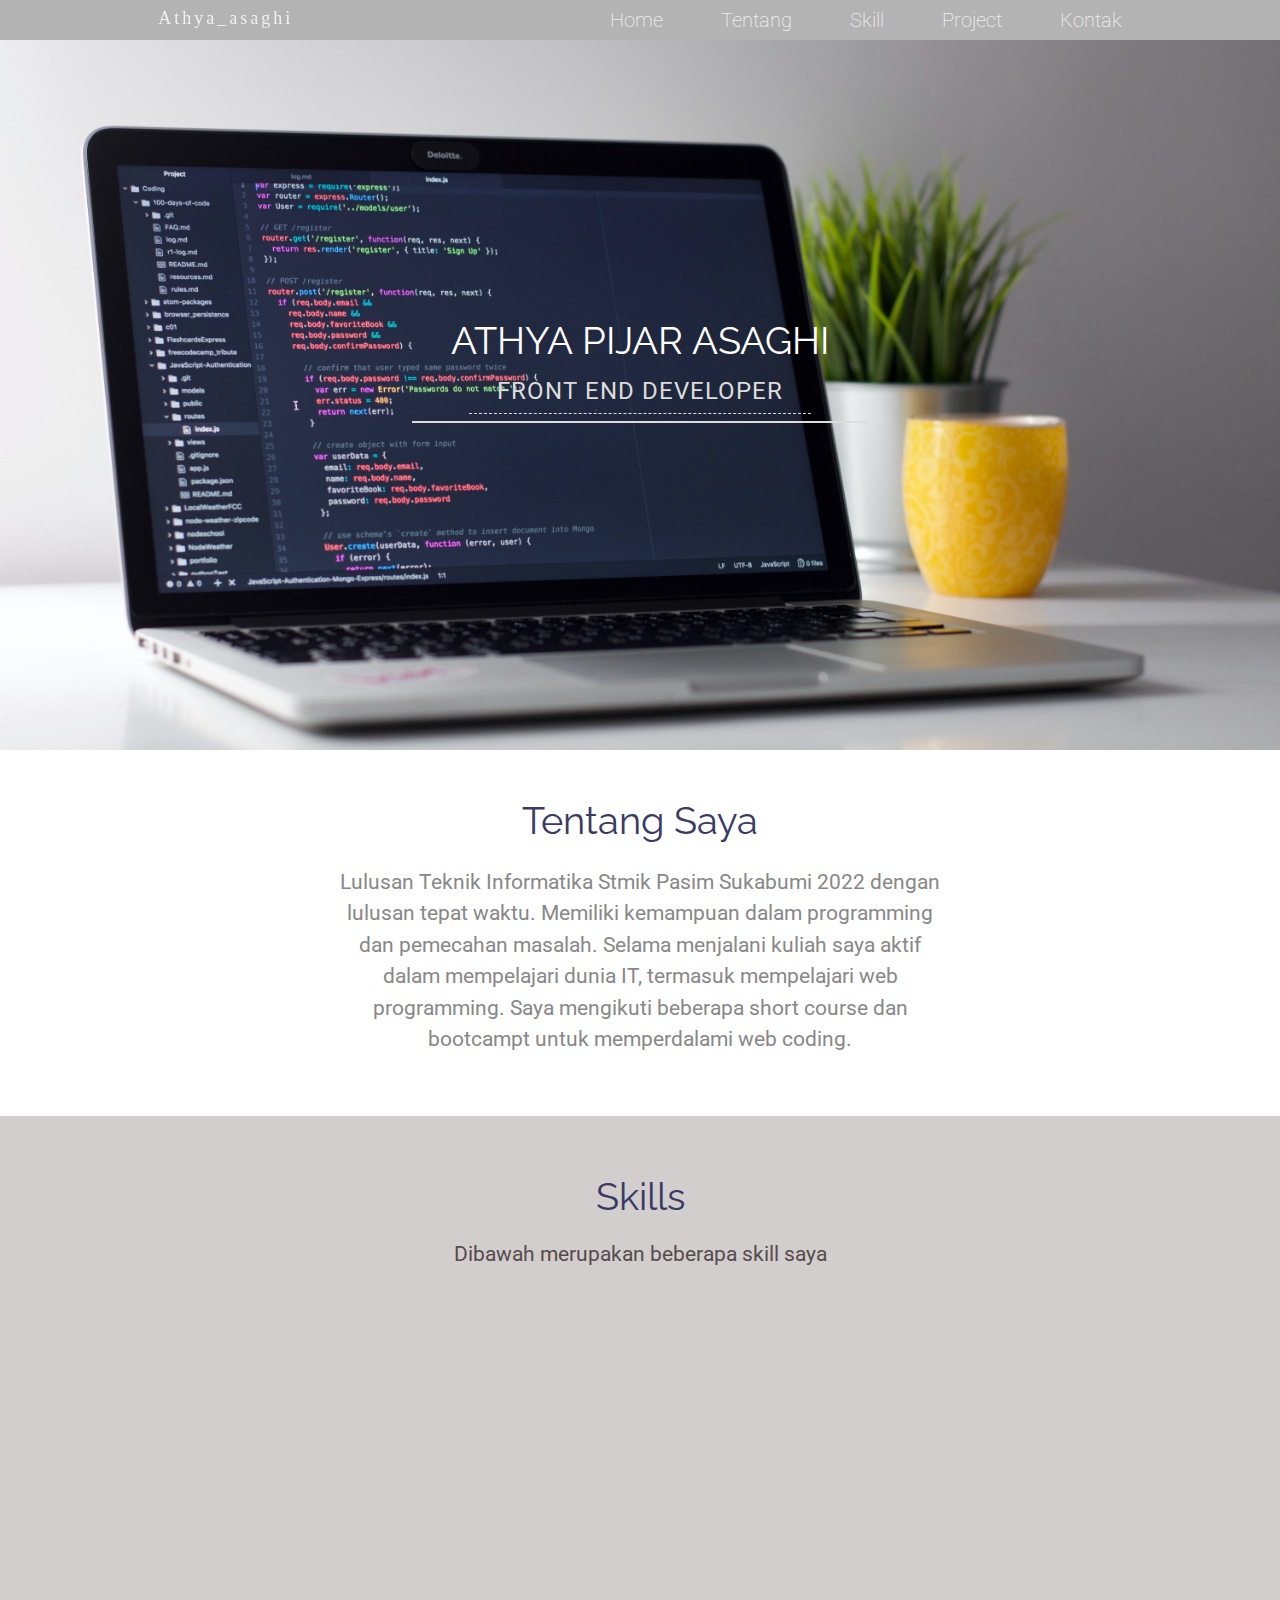
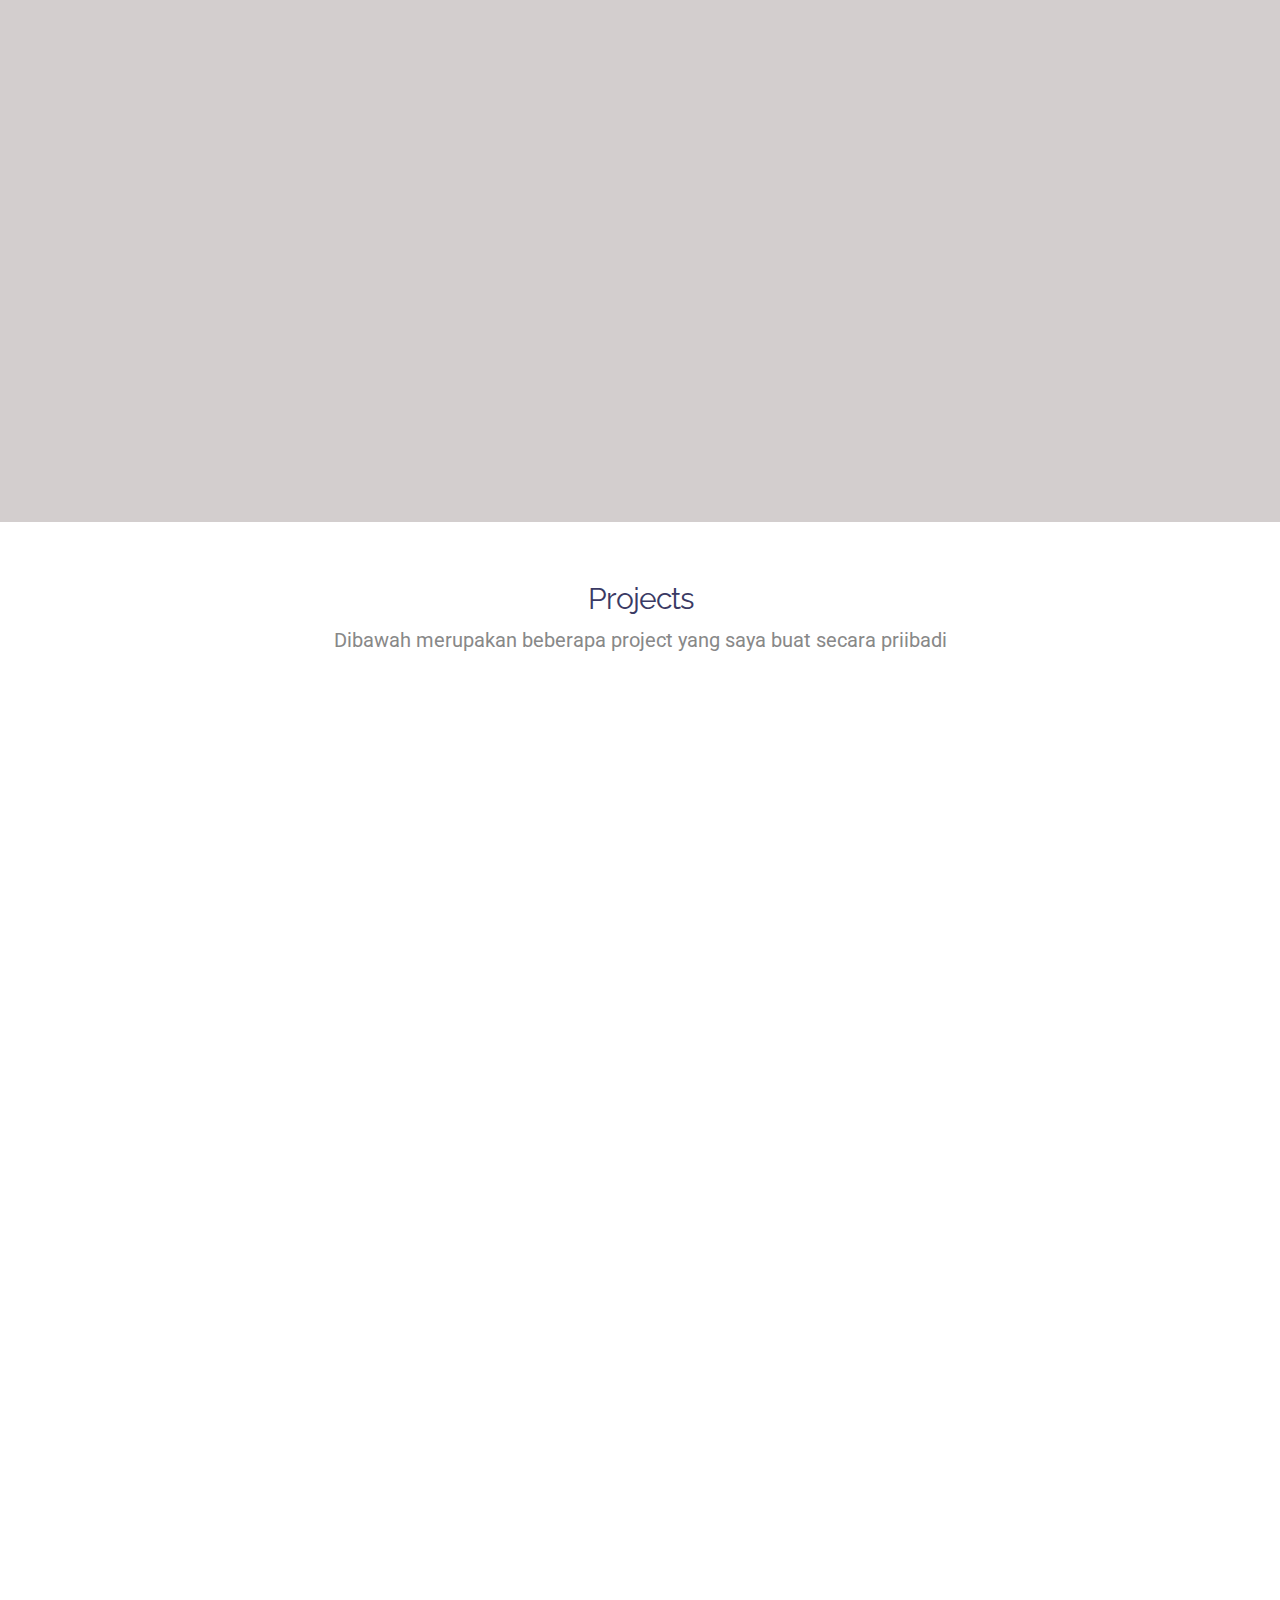
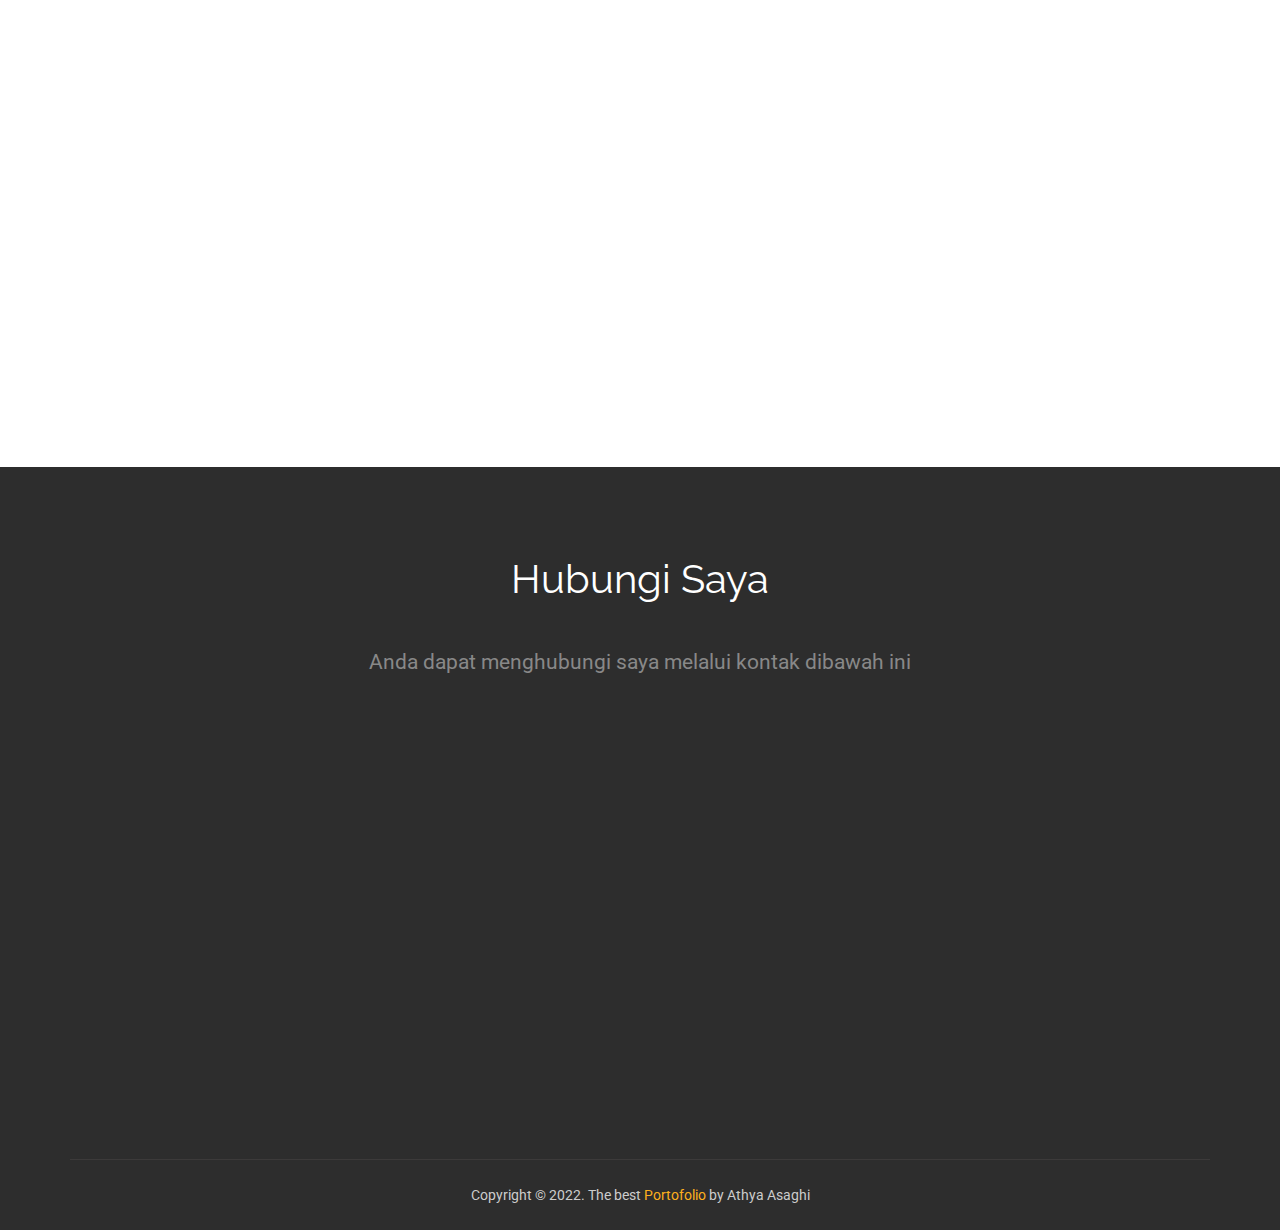
<file: index.html>
<!doctype html>
<html>
<head>
<meta charset="utf-8">
<meta name="viewport" content="width=device-width, maximum-scale=1">
<title>portofolio </title>
<link href="css/bootstrap.min.css" rel="stylesheet" type="text/css">
<link rel="stylesheet" href="js/fancybox/jquery.fancybox.css" type="text/css" media="screen" />
<link href="css/style.css" rel="stylesheet" type="text/css"> 
<link href="css/font-awesome.css" rel="stylesheet" type="text/css"> 
<link href="css/animate.css" rel="stylesheet" type="text/css">
<link href="style_baru.css" rel="stylesheet" type="text/css">
<link href="responsive.css" rel="stylesheet" type="text/css">
<link href="humberger.css" rel="stylesheet" type="text/css">
<link href="https://fonts.googleapis.com/css2?family=Roboto:wght@200&display=swap" rel="stylesheet"> 
<link href="https://fonts.googleapis.com/css2?family=Kalam&display=swap" rel="stylesheet">
 
<!--[if lt IE 9]>
    <script src="js/respond-1.1.0.min.js"></script>
    <script src="js/html5shiv.js"></script>
    <script src="js/html5element.js"></script>
<![endif]-->
 
</head>
<body>

  <div class="atas">
    <nav>
      <div class="logo">
        <h4>Athya_asaghi</h4>
      </div>

      <ul>
        <li><a href="#page1">Home</a></li>
        <li><a href="#page2">Tentang</a></li>
        <li><a href="#service">Skill</a></li>
        <li><a href="#gallery">Project</a></li>
        <li><a href="#contact">Kontak</a></li>
      </ul>

      <div class="menu-toggle">
        <input type="checkbox">
        <span></span>
        <span> </span>
        <span></span>
      </div>
    </nav>
  </div>

<!--Hero_Section-->
<section id="hero_section" class="top_cont_outer">
  <div class="hero_wrapper">
    <div class="container">
      <div class="hero_section">
        <div class="row">
          <div class="col-md-12">
		   
            <div class="top_left_cont intro zoomIn wow animated" id="page1"> 
              <h2>ATHYA PIJAR ASAGHI</h2>
              <p classs="'front">FRONT END DEVELOPER</p>  
              <h3></h3>  
           </div>
          </div> 
        </div>
      </div>
    </div>
  </div>
</section>
<!--Hero_Section--> 
<div class="wrapper-white">
<section id="aboutUs "><!--Aboutus-->
<div class="inner_wrapper aboutUs-container fadeInLeft animated wow" >
  <div class="container" id="page2">
    <h2>Tentang Saya</h2>
	<h6>Lulusan Teknik Informatika Stmik Pasim Sukabumi 2022 dengan lulusan tepat waktu. Memiliki kemampuan dalam 
    programming dan pemecahan masalah. Selama menjalani kuliah saya aktif dalam mempelajari dunia IT, termasuk 
    mempelajari web programming. Saya mengikuti beberapa short course dan bootcampt untuk memperdalami web 
    coding.
    </h6>
      
    </div>
  </div> 
  </div>
</section>
</div>
<!--Aboutus--> 


<!--Service-->
<section  id="service">
  <div class="container">
    <h2>Skills</h2>
	<h6>Dibawah merupakan beberapa skill saya</h6>
    <div class="service_wrapper">
      <div class="row">
        <div class="col-md-3">
		<div class="service_icon custom  delay-03s animated wow zoomIn"><img src="img/skill/html.png" ></div>
          <div class="service_block">
            
            <h3 class="animated fadeInUp wow">Html</h3>
            <p class="animated fadeInDown wow">HTML digunakan untuk membuat halaman website. Isinya terdiri dari berbagai kode yang dapat menyusun struktur suatu website.</p>
          </div>
        </div>
        <div class="col-md-3"> 
		<div class="service_icon custom  icon2  delay-03s animated wow zoomIn"><img src="img/skill/css.png" > </div> 
		<div class="service_block">
            <h3 class="animated fadeInUp wow">Css</h3>
            <p class="animated fadeInDown wow">CSS singkatan dari cascading style sheets, yaitu digunakan untuk menentukan tampilan dan format halaman website.</p>
          </div>
        </div>
        <div class="col-md-3">
		<div class="service_icon custom  icon3  delay-03s animated wow zoomIn"> <img src="img/skill/js.png" > </div>
          <div class="service_block">
            
            <h3 class="animated fadeInUp wow">javascript</h3>
            <p class="animated fadeInDown wow">JavaScript adalah bahasa pemrograman yang digunakan dalam pengembangan website agar lebih dinamis dan interaktif </p>
          </div>
        </div>
		  <div class="col-md-3">
        <div class="service_icon custom  icon3  delay-03s animated wow zoomIn"> <img src="img/skill/api.png" > </div>
        <div class="service_block">
          
          <h3 class="animated fadeInUp wow">Web Api</h3>
          <p class="animated fadeInDown wow">API digunakan perangkat lunak untuk mengakses data, perangkat lunak server atau aplikasi lain dan telah ada selama beberapa waktu.</p>
        </div>
      </div>
      <div class="col-md-3">
        <div class="service_icon custom  icon3  delay-03s animated wow zoomIn"> <img src="img/skill/boostrap.png" > </div>
        <div class="service_block">
          
          <h3 class="animated fadeInUp wow">Boostrap</h3>
          <p class="animated fadeInDown wow">Bootstrap adalah framework web development berbasis HTML, CSS, dan JavaScript yang dirancang untuk mempercepat proses pengembangan web </p>
        </div>
      </div>
      <div class="col-md-3">
        <div class="service_icon custom  icon3  delay-03s animated wow zoomIn"> <img src="img/skill/problem_solving.png" > </div>
        <div class="service_block">
          
          <h3 class="animated fadeInUp wow">Problem Solving</h3>
          <p class="animated fadeInDown wow">Penyelesaian atau pemecahan masalah adalah usaha mencari penjelasan dan jawaban dari setiap masalah yang dihadapi</p>
        </div>
      </div>
      <div class="col-md-3">
        <div class="service_icon custom  icon3  delay-03s animated wow zoomIn"> <img src="img/skill/sql.png" > </div>
        <div class="service_block">
          <h3 class="animated fadeInUp wow">SQL</h3>
          <p class="animated fadeInDown wow">SQL adalah sebuah bahasa yang digunakan untuk mengakses data dalam basis data relasional</p>
        </div>
      </div>
    <div class="col-md-3">
		<div class="service_icon custom  icon3  delay-03s animated wow zoomIn"><img src="img/skill/react.png" > </div>
          <div class="service_block">
            <h3 class="animated fadeInUp wow">React</h3>
            <p class="animated fadeInDown wow">React JS adalah library JavaScript yang biasa digunakan saat membangun UI suatu website atau aplikasi web.</p>
          </div>
        </div>
      </div> 
    </div>
  </div>
</section>
<!--Service-->




<!-- Portfolio -->
<div class="wrapper-white">

<section id="Portfolio" class="content"> 
  
  <!-- Container -->
  <div class="container portfolio_title"> 
    
    <!-- Title -->
    <div class="section-title">
      <h2>Projects</h2>
    	<h6>Dibawah merupakan beberapa project yang saya buat secara priibadi</h6>
    </div>
    <!--/Title --> 
    
  </div>
  <!-- Container -->
  
  <section id="gallery">
    <div class="container" style="margin-top: -20px;">

      <div class="row wow fadeInRight" style="padding: 20px 0;">
        <div class="col-xs-12 col-sm-8 sm-none">
          <h1 class="text-right"><a href="isi/project_akhir/index.html" target="_blank">Quran Digital</a></h1></h1>
          <p class="text-right"> Website yang saya buat menyedikan Ayat Alquran agar dimanapun kapanpun kita bisa menyempatkan mengaji. </p>
        </div>
        <div class="col-xs-12 col-sm-4" style="margin-bottom: 10px;" >
          <div class="grid">
            <figure class="effect-duke">
              <img
                src="img/project/ngaji.png"
                alt="Image"
                class="img-fluid"
              />
              <figcaption>
                <p>Landing Page 1</p>
                <a href="isi/project_akhir/index.html" target="_blank">View more</a>
              </figcaption>
            </figure>
          </div>
        </div>
        
        <div class="col-xs-12 col-sm-8 sm-block xs-none">
          <h1><a href="isi/project_akhir/index.html" target="_blank">Quran Digital</a></h1></h1>
          <p> Website yang saya buat menyedikan Ayat Alquran agar dimanapun kapanpun kita bisa menyempatkan mengaji.</p>
        </div>
        
      </div>

      <div class="row wow fadeInLeft" style="padding: 20px 0;">
        
        <div class="col-xs-12 col-sm-4" style="margin-bottom: 10px;" >
          <div class="grid">
            <figure class="effect-duke">
              <img
                src="img/project/ikamers.png"
                alt="Image"
                class="img-fluid"
              />
              <figcaption class="judul_project">
                <p>Ecommerce</p>
                <a href="https://asaghi.000webhostapp.com/" target="_blank">View more</a>
              </figcaption>
            </figure>
          </div>
        </div>
        <div class="col-xs-12 col-sm-8">
          <h1><a href="https://asaghi.000webhostapp.com/" target="_blank">E-commerce</a></h1>
          <p>Website e Commerce adalah situs yang juga dapat memberikan informasi lebih lanjut tentang bisnis dan penjualan produk.
            Disni saya sertakan web E-commerce penjualan baju pengantin dengan fitur lengkap toko olshop.
          </p>

        </div>
      </div>
      
      <div class="row wow fadeInRight" style="padding: 20px 0;">
        <div class="col-xs-12 col-sm-8 sm-none">
          <h1 class="text-right"><a href="isi/landingpage1/index.html" target="_blank">Landing Page1</a></h1></h1>
          <p class="text-right"> Landing Page adalah suatu halaman khusus yang dibuat dengan tujuan spesifik untuk mengarahkan pelanggan melakukan sebuah aksi tertentu, disini saya membuat contoh landing page </p>
        </div>
        <div class="col-xs-12 col-sm-4" style="margin-bottom: 10px;" >
          <div class="grid">
            <figure class="effect-duke">
              <img
                src="img/project/landingpage1.png"
                alt="Image"
                class="img-fluid"
              />
              <figcaption>
                <p>Landing Page 1</p>
                <a href="isi/landingpage1/index.html" target="_blank">View more</a>
              </figcaption>
            </figure>
          </div>
        </div>
        
        <div class="col-xs-12 col-sm-8 sm-block xs-none">
          <h1><a href="isi/landingpage1/index.html" target="_blank">Landing Page1</a></h1></h1>
          <p> Landing Page adalah suatu halaman khusus yang dibuat dengan tujuan spesifik untuk mengarahkan pelanggan melakukan sebuah aksi tertentu, disini saya membuat contoh landing page</p>
        </div>
        
      </div>
      
      <div class="row  wow fadeInLeft" style="padding: 20px 0;">
        
        <div class="col-xs-12 col-sm-4" style="margin-bottom: 10px;" >
          
          <div class="grid">
            <figure class="effect-duke mb-3">
              <img
                src="img/project/landingpage2.png"
                alt="Image"
                class="img-fluid"
              />
              <figcaption>
                <p>landing Page 2</p>
                <a href="isi/landingpage2/index.html" target="_blank">View more</a>
              </figcaption>
            </figure>
          </div>
        </div>
        <div class="col-xs-12 col-sm-8">
          <h1 ><a href="isi/landingpage2/index.html" target="_blank">Landing Page2</a></h1>
          <p > Landing Page adalah suatu halaman khusus yang dibuat dengan tujuan spesifik untuk mengarahkan pelanggan melakukan sebuah aksi tertentu, disini saya membuat contoh landing page sederhana</p>
        </div>
      </div>

      <div class="row wow fadeInRight" style="padding: 20px 0;">
        
        <div class="col-xs-12 col-sm-8 sm-none">
          <h1 class="text-right" ><a href="isi/landingpage3/index.html" target="_blank">Kota Cirebon</a></h1>
          <p class="text-right" >Tentang kota cirebon dan tempat wisatanya, disini saya membuat website yang memperkenalkan
            kota cirebon kepada pembaca bahwasanya di kota cirebon terdapat beberapa info yang bisa kita ketahui</p>
        </div>
        <div class="col-xs-12 col-sm-4" style="margin-bottom: 10px;" >
            <div class="grid">
          
            <figure class="effect-duke akhir">
              <img
                src="img/project/cirebon.png"
                alt="Image"
                class="img-fluid"
              />
              <figcaption>
                <p>Kota Cirebon</p>
                <a href="isi/landingpage3/index.html" target="_blank">View more</a>
              </figcaption>
            </figure>
          </div>
        </div>
        
        <div class="col-xs-12 col-sm-8 sm-block xs-none">
          <h1 ><a href="isi/landingpage3/index.html" target="_blank">Kota Cirebon</a></h1>
          <p >Tentang kota cirebon dan tempat wisatanya, disini saya membuat website yang memperkenalkan
            kota cirebon kepada pembaca bahwasanya di kota cirebon terdapat beberapa info yang bisa kita ketahui</p>
        </div>
      </div>
    </div>
  </section>
</div>


<!-- Footer -->
<footer class="footer_wrapper" id="contact">
  <div class="container">
    <section class="page_section contact" id="contact">
      <div class="contact_section">
        <h2>Hubungi Saya</h2>
	      <h6>Anda dapat menghubungi saya melalui kontak dibawah ini</h6>
     
      </div>
      <div class="row">
        <div class="col-lg-12 wow fadeInLeft">	
		 <div class="contact_info">
                            <div class="detail">
                                <h4>Athya Pijar Asaghi</h4>
                                <p>Indonesia, Jawa Barat, Cirebon.</p>
                            </div>
                            <div class="detail">
                                <h4>No Telepon</h4>
                                <p>(+62)81214683761</p>
                            </div>
                            <div class="detail">
                                <h4>Emai</h4>
                                <p>asaghiathya@gmail.com</p>
                            </div> 
                        </div>
                        <ul class="social_links">
                          <li class="linkedin animated bounceIn wow delay-04s animated" style="visibility: visible; animation-name: bounceIn;"><a href="www.linkedin.com/in/athya-pijar-asaghi-70060a22a" target="_blank"><i class="fa fa-linkedin"></i></a></li>
                          <li class="facebook animated bounceIn wow delay-03s animated" style="visibility: visible; animation-name: bounceIn;"><a href="https://www.facebook.com/athya.athya.104" target="_blank"><i class="fa fa-facebook"></i></a></li>
                        </ul>
      </div>
    </section>
  </div>
  <div class="container">
    <div class="footer_bottom"><span>Copyright © 2022. The best <a href="https://webthemez.com/tag/free" target="_blank">Portofolio</a> by Athya Asaghi</span> </div>
  </div>
</footer>
<script type="text/javascript" src="humberger.js"></script>
<script type="text/javascript" src="js/jquery-1.11.0.min.js"></script>
<script type="text/javascript" src="js/bootstrap.min.js"></script>
<script type="text/javascript" src="js/jquery-scrolltofixed.js"></script>
<script type="text/javascript" src="js/jquery.nav.js"></script> 
<script type="text/javascript" src="js/jquery.easing.1.3.js"></script>
<script type="text/javascript" src="js/jquery.isotope.js"></script>
<script src="js/fancybox/jquery.fancybox.pack.js" type="text/javascript"></script> 
<script type="text/javascript" src="js/wow.js"></script> 
 <script src="contact/jqBootstrapValidation.js"></script>
 <script src="contact/contact_me.js"></script>
<script type="text/javascript" src="js/custom.js"></script>

</body>
</html>
</file>
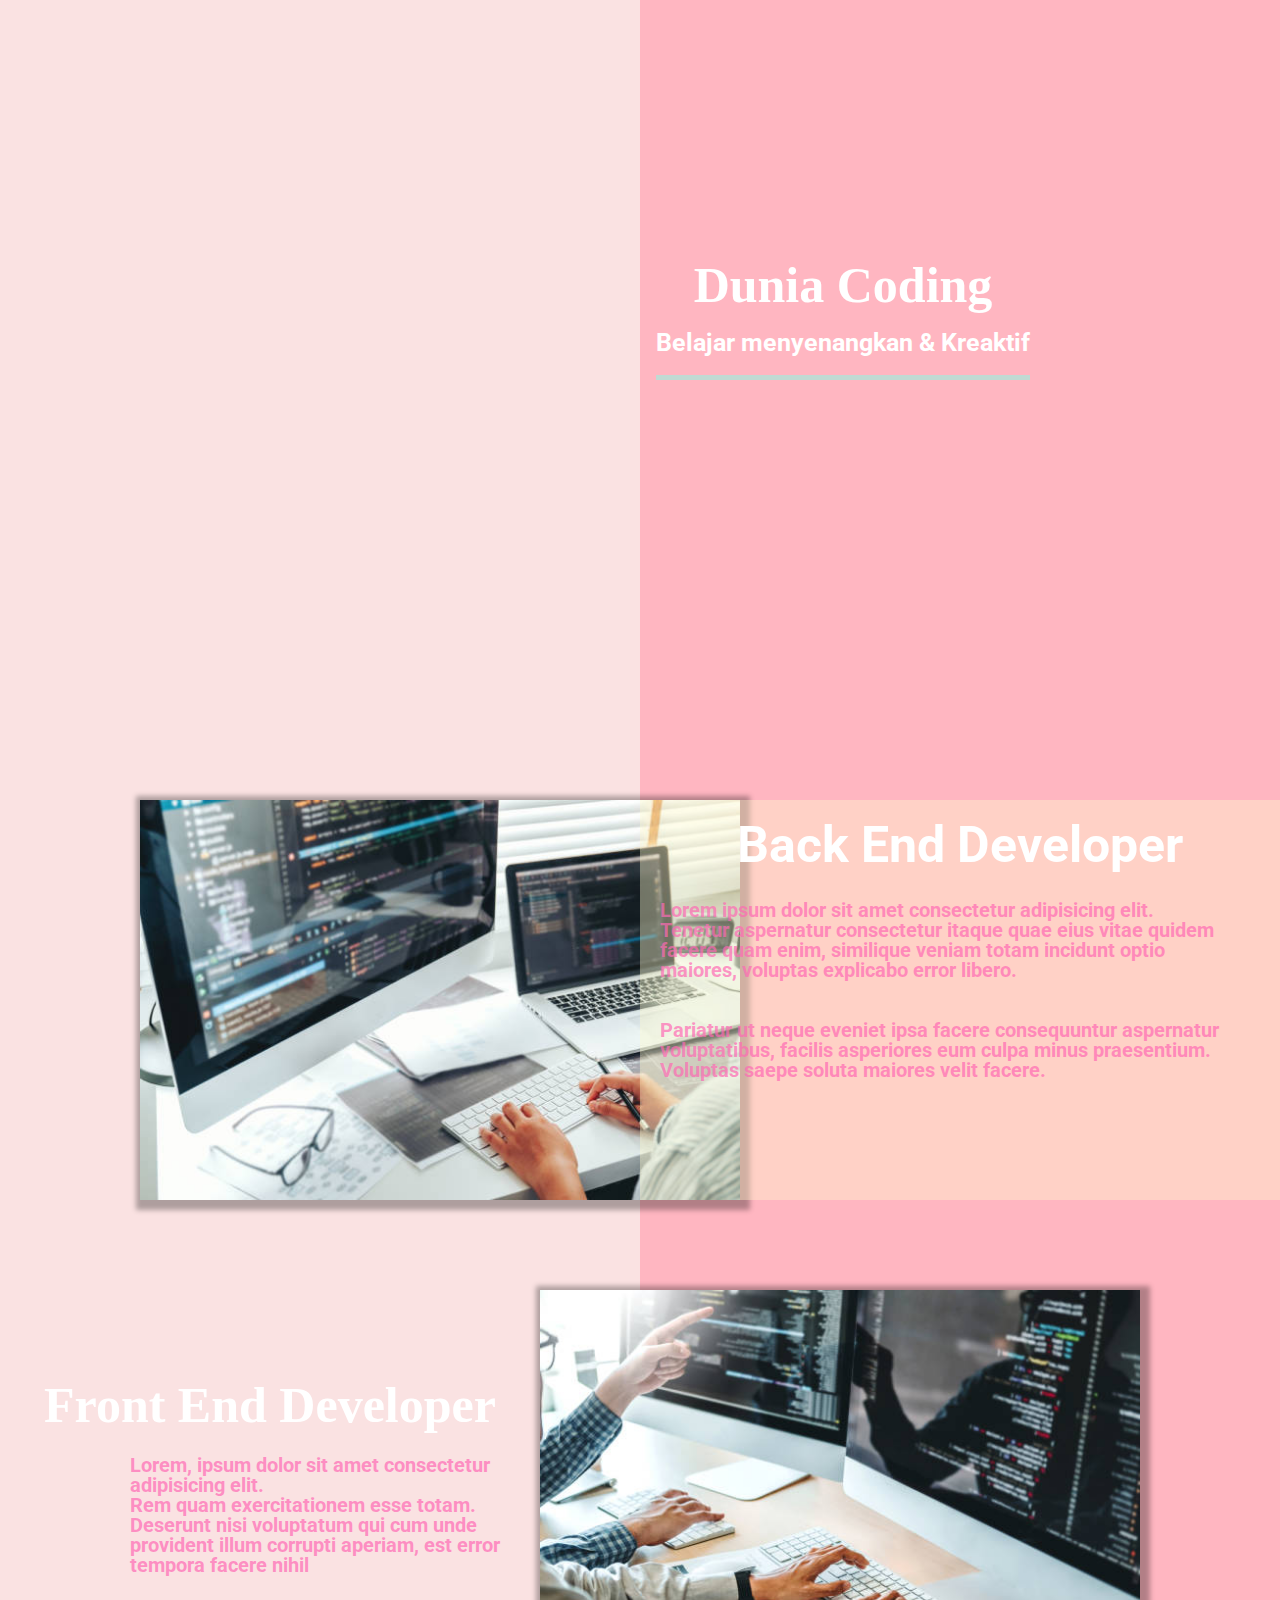
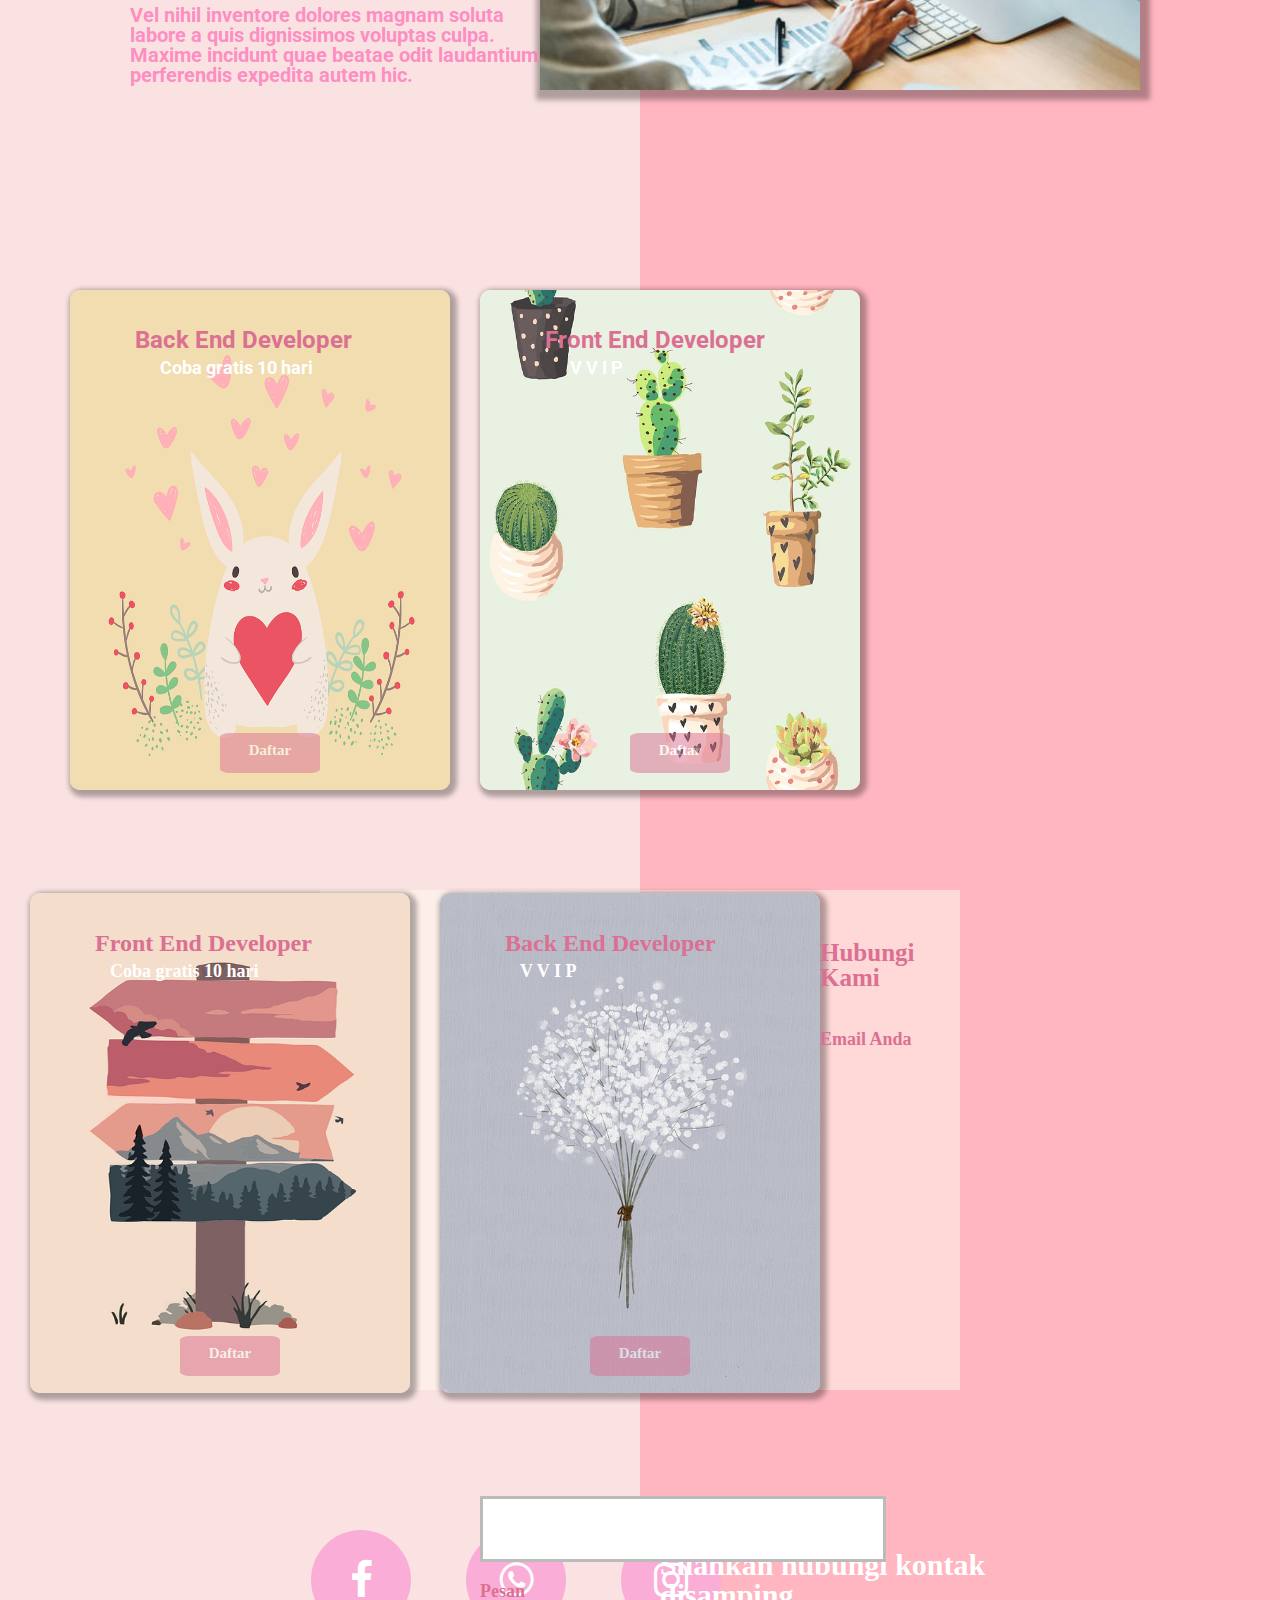
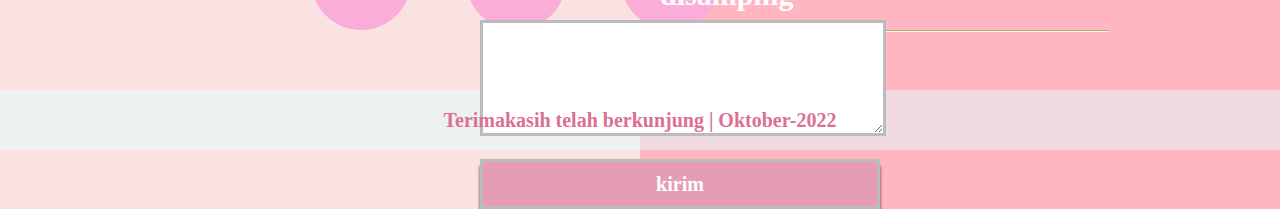
<file: isi/landingpage2/index.html>
<!DOCTYPE html>
<html lang="en">
<head>
    <meta charset="UTF-8">
    <meta http-equiv="X-UA-Compatible" content="IE=edge">
    <meta name="viewport" content="width=device-width, initial-scale=1.0">
    <title>page</title>
    <link rel="stylesheet" href="style.css">
    <link rel="stylesheet" href="reset.css">
    <link rel="stylesheet" href="//maxcdn.bootstrapcdn.com/font-awesome/4.3.0/css/font-awesome.min.css">
    <link rel="stylesheet" href="responsive.css">
    <link href="https://fonts.googleapis.com/css2?family=Roboto:wght@200&display=swap" rel="stylesheet"> 
</head>
<body>
    <div class="container">
        <!-- header -->
        <header>
        <div class="header-left">
           
        </div>
        <div class="header-right">
        </div>
        </header>

        <!-- KONTEN -->
        <div class="judul-kanan">
            <h1>Dunia Coding</h1>
            <p>Belajar menyenangkan & Kreaktif</p>
        </div>
        <div class="judul-kiri">
            <p><i>Lorem ipsum dolor sit amet consectetur adipisicing elit.
                 Non illum sed iusto corporis inventore dolorum, aperiam nemo
                illo repudiandae sunt suscipit praesentium, cupiditate porro,
                 soluta dicta.</i></p><br>
                 <p> Accusamus blanditiis magni officia odit, odio
                 esse dolore ratione dignissimos magnam fuga voluptatem debitis
                a voluptatum repudiandae nam. Consectetur repudiandae eveniet
                 cupiditate inventore in!</i></p>
        </div>

        <!-- ISI KONTEN1 -->
            <div class="gambar-kiri" id="page1">
                <img src="img/back_end.jpg">
            </div>
            <div class="text-kanan">
                <h1>Back End Developer</h1>
                <p>Lorem ipsum dolor sit amet consectetur adipisicing elit.<br>
                     Tenetur aspernatur consectetur itaque quae eius vitae quidem facere quam enim,
                      similique veniam totam incidunt optio maiores, voluptas explicabo error libero.
                <p>Pariatur ut neque eveniet ipsa facere consequuntur aspernatur voluptatibus,
                     facilis asperiores eum culpa minus praesentium. Voluptas saepe soluta maiores velit facere.</p>
            </div>
        
            <!-- ISI KONTEN 2 -->
            <div class="isi">
                <div class="gambar_2">
                    <img src="img/frontend.jpg">
                </div>
                <div class="text_2">
                    <h2>Front End Developer</h2>
                    <p>Lorem, ipsum dolor sit amet consectetur adipisicing elit.<br>
                         Rem quam exercitationem esse totam. Deserunt nisi voluptatum qui cum unde provident 
                         illum corrupti aperiam, est error tempora facere nihil</p>
                      <h3>Vel nihil inventore dolores
                        magnam soluta labore a quis dignissimos voluptas culpa. Maxime incidunt quae beatae odit
                         laudantium perferendis expedita autem hic.</h3>
                </div>
            </div>

            <div class="conatiner-gallery" id="page2">
            <ul class="gallery">
                <Li>
                    <div class="bungkus">
                    <span>Back End Developer</span>
                    <p>Coba gratis 10 hari</p>
                    <img src="img/paket/gambar1.png">
                    <a href="#" class="btn">Daftar</a>
                    </div>
                </Li>
                <li>
                    <div class="bungkus">
                    <span>Front End Developer</span>
                    <P>V V I P</P>
                    <img src="img/paket/gambar2.jpg">
                    <a href="#" class="btn">Daftar</a>
                    </div>
                </li>
            </ul>

            <ul class="gallery-1">
                <Li>
                    <div class="bungkus">
                    <span>Front End Developer</span>
                    <p>Coba gratis 10 hari</p>
                    <img src="img/paket/gambar3.png">
                    <a href="#" class="btn">Daftar</a>
                    </div>
                </Li>
                <li>
                    <div class="bungkus">
                    <span>Back End Developer</span>
                    <p>V V I P</p>
                    <img src="img/paket/gambar4.jpg">
                    <a href="#" class="btn">Daftar</a>
                    </div>
                </li>
            </ul>
            </div>

            <!-- PESAN -->
            <div class="container-pesan" id="page3">
                <h3>Hubungi Kami</h3>
                <p>Email Anda</p>
                <input>
                <p>Pesan</p>
                <textarea></textarea><br>
                <input type="submit" value="kirim" class="kirim">
            </div>

            <!-- HUBUNGI -->
            <div class="container-hubungi">
                <div class="kontak">
                    <ul>
                        <li>
                            <a href="#" class="btn facebook">
                                <span class="fa fa-facebook"></span>
                                </a>
                        </li>

                        <li>
                            <a href="#" class="btn whatsap">
                                <span class="fa fa-whatsapp"></span>
                            </a>
                        </li>

                        <li>
                            <a href="#" class="btn instagram">
                                <span class="fa fa-instagram"></span>
                            </a>
                        </li>
                    </ul>
                </div>

                <div class="penjelasan">
                    <h1>Silahkan hubungi kontak disamping</h1>
                </div>

            </div>

            <!-- FOOTER -->
            <div class="footer">
                <h2>Terimakasih telah berkunjung | Oktober-2022</h2>
            </div>

    </div>
</body>
</html>
</file>
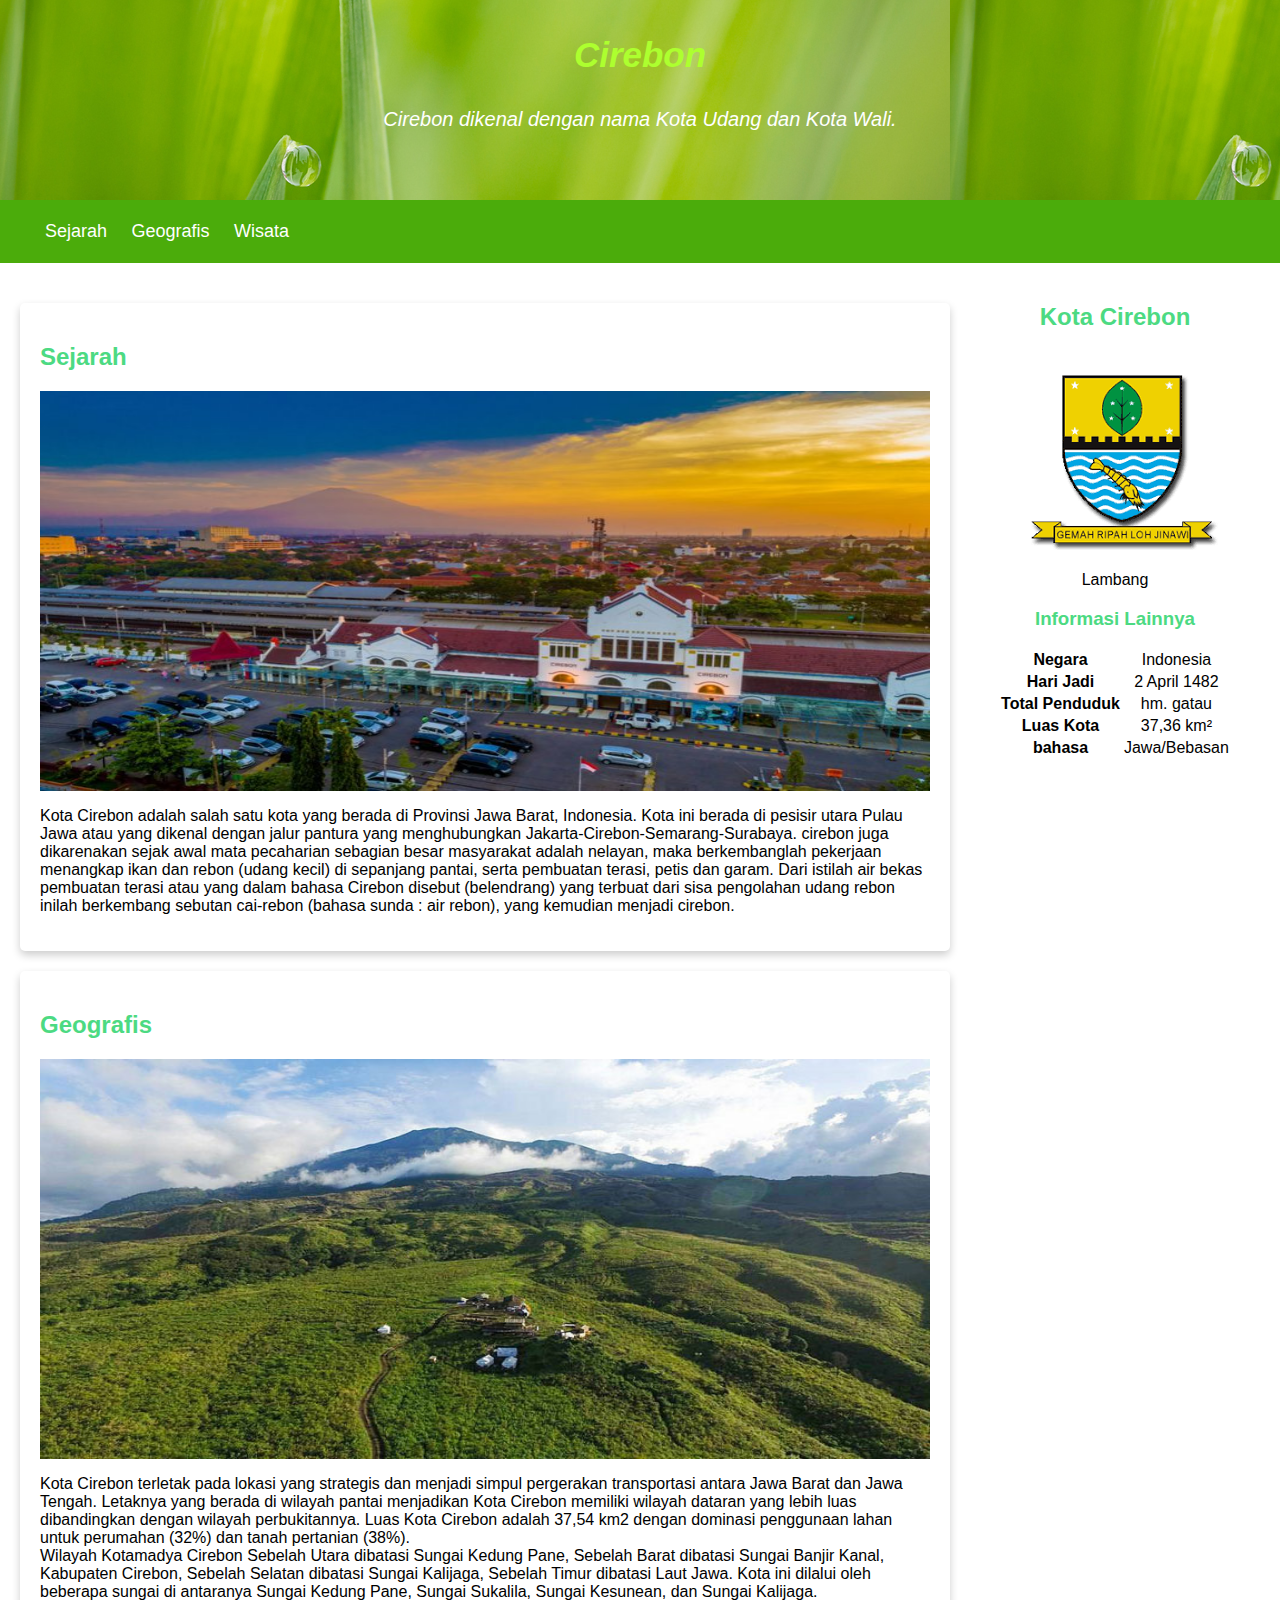
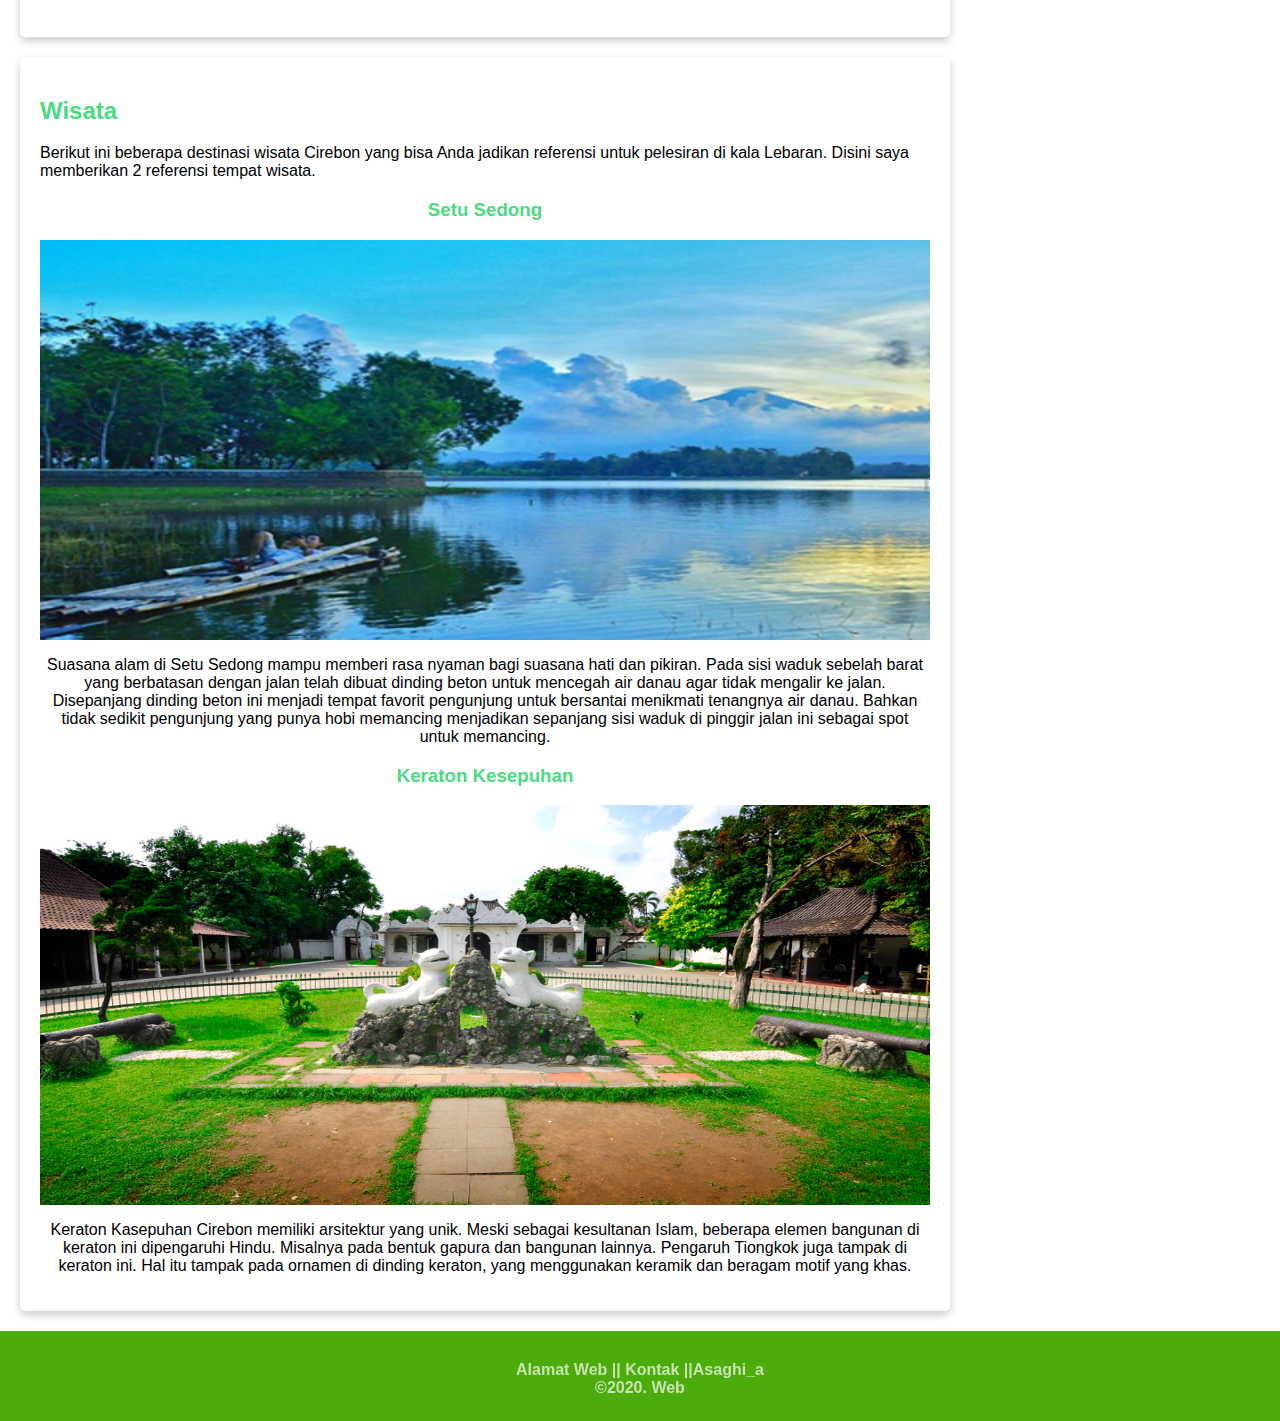
<file: isi/landingpage3/index.html>
<html>
    <head>
        <meta name="viewport" content="width=device-width, initial-scale=1">
        <title>Cirebon</title>
        <link rel="stylesheet" href="style.css">
    </head>
    <body>
        <header>
            <div class="template">
                <div class="header">
                <h1>Cirebon</h1>
                <p>Cirebon dikenal dengan nama Kota Udang dan Kota Wali.</p>
               </div>
          </div>

            <nav>
                <ul>
                    <li><a href="#Sejarah">Sejarah</a></li>
                    <li><a href="#Geografis">Geografis</a></li>
                    <li><a href="#Wisata">Wisata</a></li>
                </ul>
            </nav>

        </header>
        <main>
            <div id="content">
                <article id="Sejarah" class="card">
                    <h2>Sejarah</h2>
                    <img src="sejarah1.jpg" class="featured-image" alt="sejarah">
                    <p>Kota Cirebon adalah salah satu kota yang berada di Provinsi Jawa Barat, Indonesia. Kota ini berada di pesisir
                        utara Pulau Jawa atau yang dikenal dengan jalur pantura yang menghubungkan Jakarta-Cirebon-Semarang-Surabaya.
                        cirebon juga dikarenakan sejak awal mata pecaharian sebagian besar masyarakat adalah nelayan, maka berkembanglah
                         pekerjaan menangkap ikan dan rebon (udang kecil) di sepanjang pantai, serta pembuatan terasi, petis dan garam.
                          Dari istilah air bekas pembuatan terasi atau yang dalam bahasa Cirebon disebut (belendrang) yang terbuat dari 
                          sisa pengolahan udang rebon inilah berkembang sebutan cai-rebon (bahasa sunda : air rebon), yang kemudian menjadi cirebon.</p>
                </article>

                <article id="Geografis" class="card">
                    <h2>Geografis</h2>
                    <img src="geografis.jpg" class="featured-image" alt="Geografis">
                    <p>Kota Cirebon terletak pada lokasi yang strategis dan menjadi simpul pergerakan transportasi antara Jawa Barat dan Jawa Tengah. 
                        Letaknya yang berada di wilayah pantai menjadikan Kota Cirebon memiliki wilayah dataran yang lebih luas dibandingkan dengan wilayah
                         perbukitannya. Luas Kota Cirebon adalah 37,54 km2 dengan dominasi penggunaan lahan untuk perumahan (32%) dan tanah pertanian (38%).<br>
                         Wilayah Kotamadya Cirebon Sebelah Utara dibatasi Sungai Kedung Pane, Sebelah Barat dibatasi Sungai Banjir Kanal, Kabupaten Cirebon, Sebelah
                          Selatan dibatasi Sungai Kalijaga, Sebelah Timur dibatasi Laut Jawa.
                          Kota ini dilalui oleh beberapa sungai di antaranya Sungai Kedung Pane, Sungai Sukalila, Sungai Kesunean, dan Sungai Kalijaga.
                        </p>
                </article>

                <article id="Wisata" class="Card">
                    <h2>Wisata</h2>
                    <p>
                        Berikut ini beberapa destinasi wisata Cirebon yang bisa Anda jadikan referensi untuk pelesiran di kala Lebaran.
                        Disini saya memberikan 2 referensi tempat wisata.
                    </p>

                    <section>
                        <h3>Setu Sedong</h3>
                        <img src="setu.jpg" class="featured-image" alt="Setu-Sedong">
                        <p>Suasana alam di Setu Sedong mampu memberi rasa nyaman bagi suasana hati dan pikiran. Pada sisi waduk sebelah barat
                             yang berbatasan dengan jalan telah dibuat dinding beton untuk mencegah air danau agar tidak mengalir ke jalan.
                              Disepanjang dinding beton ini menjadi tempat favorit pengunjung untuk bersantai menikmati tenangnya air danau. 
                              Bahkan tidak sedikit pengunjung yang punya hobi memancing menjadikan sepanjang sisi waduk di pinggir jalan ini sebagai 
                              spot untuk memancing.</p>
                    </section>

                    <section>
                        <h3>Keraton Kesepuhan</h3>
                        <img src="keraton.jpeg" class="featured-image" alt="Keraton">
                        <p>
                            Keraton Kasepuhan Cirebon memiliki arsitektur yang unik. Meski sebagai kesultanan Islam, beberapa elemen bangunan di keraton 
                            ini dipengaruhi Hindu. Misalnya pada bentuk gapura dan bangunan lainnya. Pengaruh Tiongkok juga tampak di keraton ini. Hal itu
                             tampak pada ornamen di dinding keraton, yang menggunakan keramik dan beragam motif yang khas.
                        </p>
                    </section>
                </article>
            </div>

            <aside>
                <article class="profile" class="card">
                    <header>
                        <h2>Kota Cirebon</h2>
                        <p></p>
                    </header>
                    <figure>
                        <img src="lambang.png">
                        <figcaption>Lambang</figcaption>
                    </figure>
                    <section>
                        <h3>Informasi Lainnya</h3>
                        <table align="center">
                            <tr>
                                <th align="center">Negara</th>
                                <td align="center">Indonesia</td>
                            </tr>
                            <tr>
                                <th>Hari Jadi</th>
                                <td>2 April 1482</td>
                            </tr>
                            <tr>
                                <th>Total Penduduk</th>
                                <td>hm. gatau</td>
                            </tr>
                            <tr>
                                <th>Luas Kota</th>
                                <td>37,36 km²</td>
                            </tr>
                            <tr>
                                <th>bahasa</th>
                                <td>Jawa/Bebasan</td>
                            </tr>
                        </table>
                    </section>

                </article>
            </aside>
        </main>
            <footer>
                <div class="footer">
                <p><a href="#">Alamat Web</a> || <a href="#">Kontak</a> ||<a href="#">Asaghi_a</a>
                <br>
                <p href="#">©2020. Web</p>
                </div>
         </footer>
    </body>
</html>
</file>
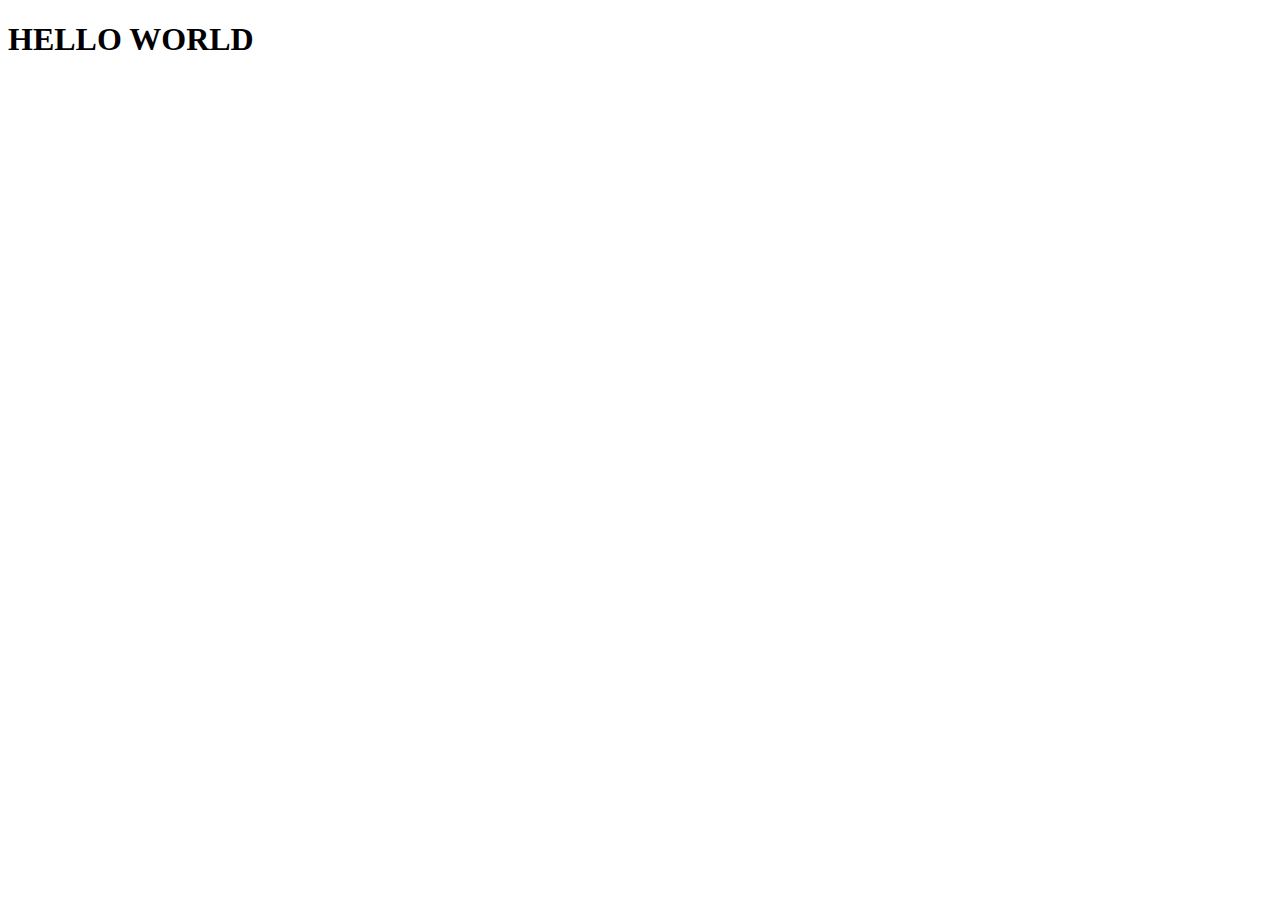
<file: isi/landingpage3/halo.html>
<!DOCTYPE html>
<html lang="en">
<head>
    <meta charset="UTF-8">
    <meta http-equiv="X-UA-Compatible" content="IE=edge">
    <meta name="viewport" content="width=device-width, initial-scale=1.0">
    <title>Document</title>
</head>
<body>
    <h1>HELLO WORLD</h1>
</body>
</html>
</file>
<file: css/style.css>
/*
Author: http://webthemez.com 
*/
@charset "utf-8";
@import url(http://fonts.googleapis.com/css?family=Raleway:800,700,400);
@import url(http://fonts.googleapis.com/css?family=Signika:400,600);

/* Reset
---------------------------------*/
ul {
    list-style: none;
}

.figure {
    margin: 0px;
}

img {
    max-width: 100%;
}

a, a:hover, a:active {
    outline: 0px !important;
	text-decoration:none;
}
.clear {
    clear: both;
    display: block;
    overflow: hidden;
    visibility: hidden;
    width: 0;
    height: 0;
}
.clearfix:before,
.clearfix:after {
    content: '\0020';
    display: block;
    overflow: hidden;
    visibility: hidden;
    width: 0;
    height: 0;
}

.clearfix:after {
    clear: both;
} 
/* Common style */
.grid figure {
	position: relative;
	float: left;
	overflow: hidden;
	max-width: 100%;
	background: #3085a3;
	text-align: center;
	cursor: pointer;
}

.grid figure img {
	position: relative;
	display: block;
	min-height: 100%;
	max-width: 100%;
	opacity: 0.8;
}

.grid figure figcaption {
	padding: 2em;
	color: #fff;
	text-transform: uppercase;
	font-size: 1.25em;
	-webkit-backface-visibility: hidden;
	backface-visibility: hidden;
}

.grid figure figcaption::before,
.grid figure figcaption::after {
	pointer-events: none;
}

.grid figure figcaption,
.grid figure figcaption > a {
	position: absolute;
	top: 0;
	left: 0;
	width: 100%;
	height: 100%;
}

/* Anchor will cover the whole item by default */
/* For some effects it will show as a button */
.grid figure figcaption > a {
	z-index: 1000;
	text-indent: 200%;
	white-space: nowrap;
	font-size: 0;
	opacity: 0;
}

.grid figure h2 {
	word-spacing: -0.15em;
	font-weight: 300;
}

.grid figure h2 span {
	font-weight: 800;
}

.grid figure h2,
.grid figure p {
	margin: 0;
}

.grid figure p {
	letter-spacing: 1px;
	font-size: 68.5%;
}

/*---------------*/
/***** Oscar *****/
/*---------------*/

figure.effect-oscar {
	background: -webkit-linear-gradient(45deg, #22682a 0%, #9b4a1b 40%, #3a342a 100%);
	background: linear-gradient(45deg, #22682a 0%,#9b4a1b 40%,#3a342a 100%);
}

figure.effect-oscar img {
	opacity: 0.9;
	-webkit-transition: opacity 0.35s;
	transition: opacity 0.35s;
}

figure.effect-oscar figcaption {
	padding: 3em;
	background-color: rgba(58,52,42,0.7);
	-webkit-transition: background-color 0.35s;
	transition: background-color 0.35s;
}

figure.effect-oscar figcaption::before {
	position: absolute;
	top: 30px;
	right: 30px;
	bottom: 30px;
	left: 30px;
	border: 1px solid #fff;
	content: '';
}

figure.effect-oscar h2 {
	margin: 20% 0 10px 0;
	-webkit-transition: -webkit-transform 0.35s;
	transition: transform 0.35s;
	-webkit-transform: translate3d(0,100%,0);
	transform: translate3d(0,100%,0);
	color:#A3A3A3;
}

figure.effect-oscar figcaption::before,
figure.effect-oscar p {
	opacity: 0;
	-webkit-transition: opacity 0.35s, -webkit-transform 0.35s;
	transition: opacity 0.35s, transform 0.35s;
	-webkit-transform: scale(0);
	transform: scale(0);
}

figure.effect-oscar:hover h2 {
	-webkit-transform: translate3d(0,0,0);
	transform: translate3d(0,0,0);
	color: #27428b;
}

figure.effect-oscar:hover figcaption::before,
figure.effect-oscar:hover p {
	opacity: 1;
	-webkit-transform: scale(1);
	transform: scale(1);
	color:#fff;
}

figure.effect-oscar:hover figcaption {
	background-color: rgba(58, 52, 42, 0.53);
}

figure.effect-oscar:hover img {
	opacity: 0.4;
}

/* Styles
---------------------------------*/
body {
    background: #FFFFFF;
    font-family: 'Roboto', sans-serif;
    font-size: 14px;
    font-weight: normal;
    color: #888888;
    margin: 0;
}

h2 {
    font-size: 38px;
    color: #222222;
    font-family: 'Raleway', sans-serif;
    font-weight: normal;
    margin: 0px 0 25px 0;
    text-align: center;
    text-transform: capitalize;
}

h3 {
    font-family: 'Roboto', sans-serif;
    font-weight: 600;
    color: #222222;
    font-size: 18px;
    margin: 0 0 5px 0;
}

h6 {
    font-size: 16px;
    color: #888888;
    font-family: 'Roboto', sans-serif;
    font-weight: 400;
    text-align: center;
    margin: 0 0 60px 0;
}

p {
    line-height: 24px;
    margin: 0;
}

/* Header Styles
---------------------------------*/

#header_wrapper {
    background: #F9F9F9;
    padding: 15px 0px;
    border-bottom: 1px solid #E8E8E8;
}

.header_box {
    position: relative;
}

.logo {
    float: left;
    margin-top: 8px;
	position: relative;
	z-index: 2;
}

.res-nav_click {
    display: none;
}
	

/* Nav Styles
---------------------------------*/
#main-nav {
    width: 100%;
    text-align: center;
    border-color: #EAEAEA;
}
.navbar-inverse {
    background-color: transparent;
    border-color: transparent;
}

.navbar {
    min-height: 40px;
    margin-bottom: 0px;
    text-align: center;
}

.navbar-inverse .navbar-nav > li > a {
    color: #777777;
}

.navStyle {
    float: right;
}

.navStyle ul {
    list-style: none;
    padding: 0px;
    float: initial;
    text-align: center;
    margin: 0 auto;
}

.navStyle ul li {
    display: inline-block;
    margin: 0 5px;
    float: initial;
}


.navStyle ul li:last-child {
    margin: 0 0 0 23px;
}

.navStyle ul li a {
    display: block;
    font-size: 14px;
    color: #222222;
    text-decoration: none;
    text-transform: uppercase;
    font-weight: 600;
    transition: all 0.2s ease-in-out;
    -moz-transition: all 0.2s ease-in-out;
    -webkit-transition: all 0.2s ease-in-out;
}

.navStyle ul li a:hover {
    color: #ED5441;
}

.navStyle > li > a:hover, .nav > li > a:focus {
    text-decoration: none;
    color: #ED5441;
    background-color: transparent;
}

.navbar-inverse .navbar-nav > li > a:hover, .navbar-inverse .navbar-nav > li > a:focus {
    color: #303ac2;
    background-color: transparent;
}

.navbar-inverse .navbar-nav > .active > a, .navbar-inverse .navbar-nav > .active > a:hover, .navbar-inverse .navbar-nav > .active > a:focus {
    color: #303ac2;
    background-color: transparent;
}

.navStyle > li.active > a,
.navStyle > li.active > a:hover {
    text-decoration: none;
    color: #ED5441;
    background-color: transparent;
}

/* .borderLeft {
    border-left: 1px solid #DADADA;
}

.borderTop {
    margin-top: 30px;
    border-top: 1px solid #DADADA;
} */

.mrgTop {
    margin-top: 30px;
}
.form-control{background: transparent;padding: 20px 15px;border-radius: 0.9;}
.btn-primary {
    color: #2D2D2D;
    background-color: #dcdde0;
    /* border-color: #303ac2; */
    padding: 10px 34px;
    border-radius: 0;
}
.btn-primary:hover{
    background-color: #303ac2;
    /* border-color: #303ac2; */
    color: #a8a2a2;
}
/* Top_content
---------------------------------*/

.top_cont_outer {
    position: sticky; 
    top: 0;
    z-index: -6;
    height: 750px;
    background: url('../img/hero/hero3.jpg') no-repeat;
    background-size: cover;
}
.top_cont_outer:before{content:'';position:absolute;top:0;width:100%;z-index:5;background: rgba(255, 255, 255, 0);height:100%;bottom:0;}
.hero_section {
    position: relative;
    padding-top: 72px;
    z-index: 5;
}

.white_pad {
    position: relative;
    right: 0px;
    bottom: 0px;
}

.white_pad img {
    position: absolute;
    right: 0px;
    bottom: 0px;
}

.top_left_cont {
    padding: 110px 0;
}

.top_left_cont h3 {
    font-size: 16px;
    color: #f56eab;
    margin: 0 0 20px 0;
    text-align: left;
    font-weight: 700;
}

.top_left_cont h2 {
    font-size: 38px;
    color: #FFF;
    margin: 0 0 0px 0;
    font-family: 'Raleway', sans-serif;
    text-align: center;
    line-height: 77px;
    text-transform: initial;
}



.top_left_cont p {color: #B1B1B1;margin: 0 0 50px 0;line-height: 24px;font-size: 14px;text-align: center;letter-spacing: 1px;font-weight: normal;}

a.read_more, a.read_more2 {
    font-family: 'Raleway', sans-serif;
    display: block;
    font-size: 16px;
    width: 178px;
    height: 46px;
    line-height: 46px;
    border-radius: 3px;
    text-align: center;
    text-transform: uppercase;
    font-weight: 600;
    transition: all 0.2s ease-in-out;
    -moz-transition: all 0.2s ease-in-out;
    -webkit-transition: all 0.2s ease-in-out;
    background: transparent;
    color: #FEB11E;
    border: 1px solid #FEB11E;
    margin:0 auto;
}
a.read_more{
	 color: #3C3C3C;
	 border: 1px solid #3C3C3C;
}
a.read_more2:hover, a.read_more:hover {
    background: #fff;
    color: #0593F9;
    /* border: 1px solid #fff; */
}
a.read_more:hover {
    background: #fff;
    color: #ED5441;
    border: 1px solid #ED5441;
}

	







/* Services
---------------------------------*/

#service {
    padding: 60px 0px;
    background: rgb(211, 206, 206);
}
#service h2{
  color: #fff;

}
.service_wrapper {
    padding: 40px 0 40px;
}



.service_block {
    text-align: center;
    padding-left: 15px;
    padding-right: 15px; 
	position: relative;
}

.service_icon {
    width: 90px;
    height: 85px;
    margin: 0px auto 25px;
    border-bottom: 1px dashed #566db8;
}

 

.service_icon span {
    background: transparent;
    display: block;
    height: 100%;
    width: 100%;
    border-radius: 50%;
}

.service_icon i {
  color: #FFFFFF;
font-size: 40px;
margin-top: 0;
position: relative;
top: 20px;
z-index: 20;
display: block;
text-align: center;
}

.service_block h3 {
    font-family: 'Raleway', sans-serif;
    font-weight: 600;
    font-size: 24px;
    color: #fff;
    margin: 35px 0 15px;
}
#service h6{
color:#fff;
}
.service_block p {
    font-size: 14px;
    color: #fff;
    margin: 0 0 35px 0;
}
	


/* Latest Work
---------------------------------*/


#work_outer {
    background: #f9f9f9;
    padding: 70px 0px;
    position: relative;
}

.work_pic {
    position: absolute;
    right: 0;
    top: 25%;
    width: 50%;
}

.inner_section {
    padding: 0px;
}

.service-list {
    padding: 0 0 0 0;
    font-size: 14px;
    margin-bottom: 40px;
}

.service-list-col1 {
    float: left;
    width: 60px;
    text-align: center;
}

.service-list-col1 i {
    display:;
    color: #888;
    font-size: 19px;
    font-style: normal;
    line-height: 20px;
}

.service-list-col2 {
    overflow: hidden;
}

.page_section.alabaster {
    background: #fafafa;
}

.work_bottom {
    padding: 20px 0 0 0px;
}

.work_bottom span {
    font-size: 18px;
    color: #333333;
    display: block;
    margin: 0 0 20px 0;
}

a.contact_btn {
    background: #fff;
    text-transform: uppercase;
    display: block;
    width: 176px;
    height: 49px;
    text-align: center;
    line-height: 49px;
    font-size: 16px;
    color: #ED5441;
    border-radius: 3px;
    font-family: 'Raleway', sans-serif;
    font-weight: 600;
    border: 2px solid #ED5441;
    transition: all 0.2s ease-in-out;
    -moz-transition: all 0.2s ease-in-out;
    -webkit-transition: all 0.2s ease-in-out;
}

a.contact_btn:hover {
    background: #f8f8f8;
    color: #fff;
}

.input-text {
    background: transparent;
}


/* Portfolio
---------------------------------*/


#Portfolio {
    padding: 60px 0px;
}

.Portfolio-nav {
    padding: 0;
    margin: 0 0 45px 0;
    list-style: none;
    text-align: center;
}

.Portfolio-nav li {
    margin: 0 10px;
    display: inline;
}

.Portfolio-nav li a {
    display: inline-block;
    padding: 10px 22px;
    font-size: 12px;
    line-height: 20px;
    color: #222222;
    border-radius: 4px;
    text-transform: uppercase;
    background: #f7f7f7;
    margin-bottom: 5px;
    transition: all 0.3s ease-in-out;
    -moz-transition: all 0.3s ease-in-out;
    -webkit-transition: all 0.3s ease-in-out;
}

.Portfolio-nav li a:hover {
    background: #fffcfc;
    color: #fff;
    text-decoration: none;
}

.portfolioContainer {
    margin: 0 auto;
    padding-left: 15px;
    width: auto !important;
}

.Portfolio-box {
    text-align: center;
    width: 350px;
    overflow: hidden;
    float: left;
    padding: 12px 0px;
}

.Portfolio-box img {
    transition: all 0.3s ease-in-out;
    -moz-transition: all 0.3s ease-in-out;
    -webkit-transition: all 0.3s ease-in-out;
}

.Portfolio-box img:hover {
    opacity: 0.6;
}

.Portfolio-nav li a.current {
    background: #f7f6f6;
    color: #fff;
    text-decoration: none;
}

img {
    max-width: 100%;
}

/* no transition on .isotope container */

.isotope .isotope-item {
  /* change duration value to whatever you like */
    -webkit-transition-duration: 0.6s;
    -moz-transition-duration: 0.6s;
    transition-duration: 0.6s;
}

.isotope .isotope-item {
    -webkit-transition-property: -webkit-transform, opacity;
    -moz-transition-property: -moz-transform, opacity;
    transition-property: transform, opacity;
}

.page_section.paddind {
    padding-bottom: 60px;
}


/* Happy Clients
---------------------------------*/



#clients {
    padding: 60px 0px;
}

.client_area {
    width: 960px;
    margin: 0px auto;
}

.client_section {
    padding: 35px 0 0 0;
}

.client_section.btm {
    padding: 20px 0 0 0;
}

.client_profile {
    float: left;
    text-align: center;
}

.client_profile.flt {
    float: right;
}

.client_profile_pic {
    border-radius: 50%;
    border: 2px solid #f5f5f5;
    margin: 0 0 15px 0;
    width: 220px;
    height: 220px;
}

.client_profile_pic img {
    border-radius: 50%;
    border: 3px solid #f5f5f5;
}

.client_profile h3 {
    font-size: 18px;
    color: #49b5e7;
    margin: 0 0 0 0;
}

.client_profile span {
    display: block;
    font-size: 16px;
    color: #888888;
}

/* Clients
---------------------------------*/


.client_logos {
    background: #585858;
    padding: 60px 0;
    margin-top: 60px;
}

.client_logos ul {
    padding: 0;
    margin: 0;
    list-style: none;
    text-align: center;
}

.client_logos ul li {
    display: inline;
    margin: 0 25px;
}

.client_logos ul a {
    display: inline-block;
    margin: 0 20px;
}

.page_section.team {
    padding: 60px 0;
}

.page_section.team h6 {
    margin-bottom: 40px;
}

/* About Us
--------------------------- */
 
.aboutUs-container {
background-repeat: no-repeat;
background-position: right;
background-size: auto 100%;
background-position-y: 70px;
}
#about-us .read-more{
	border: 1px solid #ED5441;
	color: #1a1a1a;
}

#about-us .read-more:hover{
	background-color: #e74c3c;
	border: 1px solid #e74c3c;
	color: #fff;
}
.about-us-post-container{
	background-repeat: no-repeat;
	background-position: right;
	background-size: auto 100%;
}
.about-us{
	margin-top: 30px;
	margin-bottom: 0;
}
.about-us h3{
	font-size:28px;
}
.points{ 
	margin-bottom: 10px;
	font-size:14px;
	padding-left:0px;
}
.about-us p{
	/*font-size: 0.9375em;*/
	line-height: 1.625em;
	padding: 15px 0;
}
.about-us .about-us-list{
	list-style: none;
	margin-bottom: 20px;
	padding-left:0px;
}

.about-us .points{
	position: relative;
	list-style-type: none;
	padding: 5px 0 5px 30px;
}

.about-us .points:before{
	content: "\f058";
	position: absolute;
	font-family: FontAwesome;
	font-size: 1.125em;
	color: #989898;
	left: 0px;
	top: 6px;
}

.about-us-link a:first-child{
	margin-left: 0;
}




/* Contact
---------------------------------*/
.page_section.contact {
    padding: 90px 0 100px;
}
 
.contact_section {
    margin: 0 0 60px 0;
}

.contact_section h2 {
    font-size: 40px;
    color: #ffffff;
    margin: 0 0 50px 0;
}

.contact_block {
    text-align: center;
}

.contact_block_icon {
    border-radius: 50%;
    height: 85px;
    width: 85px;
    margin: 0px auto 20px;
}

.contact_block_icon.icon2 {
    border-color: #ED5441;
}

.contact_block_icon.icon3 {
    border-color: #49b5e7;
}

.contact_block_icon span {
    background: none repeat scroll 0 0 #f56eab;
    border: 5px solid #fff;
    border-radius: 50%;
    display: block;
    height: 100%;
    width: 100%;
}

.contact_block_icon.icon2 {
    border-color: #ED5441;
}

.contact_block_icon.icon2 span {
    background: #ED5441;
}

.contact_block_icon.icon3 {
    border-color: #49b5e7;
}

.contact_block_icon.icon3 span {
    background: #49b5e7;
}

.contact_block_icon i {
    color: #fff;
    font-size: 36px;
    margin-top: 0;
    position: relative;
    top: 26px;
    z-index: 20;
}

.contact_block span {
    display: block;
    font-size: 16px;
    color: #ffffff;
    line-height: 20px;
}

.contact_block span a {
    display: block;
    font-size: 16px;
    color: #ffffff;
    line-height: 20px;
}

.contact_info {
    font-size: 15px;
    margin: 0 0 0 20px;
    padding-left: 0;
}

.contact_info  h3 {
    font-size: 24px;
    font-weight: 600;
    margin: 0 0 30px;
    color: #fff;
}

.contact_info p {
    line-height: 28px;
    display: block;
    font-size: 16px;
    color: #ffffff;
    margin: 0 0 30px;
}

.social_links {
    padding:0;
    margin: 0;
    display: block;
    overflow: hidden;
    list-style: none;
    text-align: center;
    margin: 0 auto;
}

.social_links li {
    display: inline-block;
    margin-right: 4px;
    border: 1px solid #757575;
}

.social_links li a {
    display: block;
    width: 50px;
    height: 50px;
    text-align: center;
    line-height: 50px;
    font-size: 22px;
    color: #C1C1C1;
}

.social_links li a:hover, .social_links li a:focus {
    text-decoration: none;
    border-radius: 80px;
}

.twitter a:hover {
    color: #55acee;
}

.facebook a:hover {
    color: #3b5998;
}

.pinterest a:hover {
    color: #cb2026;
}

.gplus a:hover {
    color: #dd4b39;
}
 

.form {
    margin: 0 66px 0 30px;
}

.input-text {
    padding: 15px 16px;
    border: 1px solid #ccc;
    width: 100%;
    height: 50px;
    display: block;
    border-radius: 4px;
    font-size: 15px;
    color: #aaa;
    margin: 0 0 15px 0;
    transition: all 0.3s ease-in-out;
    -moz-transition: all 0.3s ease-in-out;
    -webkit-transition: all 0.3s ease-in-out;
}

.input-text:focus {
    border: 1px solid #fff;
    outline: 0;
    -webkit-box-shadow: inset 0 1px 1px rgba(0, 0, 0, 0.075), 0 0 8px rgba(124, 197, 118, 0.3);
    -moz-box-shadow: inset 0 1px 1px rgba(0, 0, 0, 0.075), 0 0 8px rgba(124, 197, 118, 0.3);
    box-shadow: inset 0 1px 1px rgba(0, 0, 0, 0.075), 0 0 8px rgba(124, 197, 118, 0.3);
}

.input-text.text-area {
    height: 230px;
    resize: none;
    overflow: auto;
    
}

.input-btn {
    width: 175px;
    height: 50px;
    letter-spacing: 0px;
    background: #0285FF;
    border-radius: 3px;
    color: #ffffff;
    font-size: 16px;
    text-transform: uppercase;
    font-weight: 600;
    border: 0px;
    transition: all 0.3s ease-in-out;
    -moz-transition: all 0.3s ease-in-out;
    -webkit-transition: all 0.3s ease-in-out;
}

.input-btn:hover {
    background: #fff;
    color: #222;
}

/* Footer
---------------------------------*/

.footer_wrapper {
    background: #2D2D2D;
}

.footer_bottom {
    border-top: 1px solid #3C3A3A;
    padding: 25px 0;
}

.footer_bottom span {
    display: block;
    font-size: 14px;
    color: #cccccc;
    text-align: center;
}

.footer_bottom span a {
    display: inline-block;
    color: #FDB01D;
    font-size: 14px;
    transition: all 0.3s ease-in-out;
    -moz-transition: all 0.3s ease-in-out;
    -webkit-transition: all 0.3s ease-in-out;
}

.footer_bottom span a:hover {
    color: #fff;
}

/* Animation Timers
---------------------------------*/
.delay-02s {
    animation-delay: 0.2s;
    -webkit-animation-delay: 0.2s;
}

.delay-03s {
    animation-delay: 0.3s;
    -webkit-animation-delay: 0.3s;
}

.delay-04s {
    animation-delay: 0.4s;
    -webkit-animation-delay: 0.4s;
}

.delay-05s {
    animation-delay: 0.5s;
    -webkit-animation-delay: 0.5s;
}

.delay-06s {
    animation-delay: 0.6s;
    -webkit-animation-delay: 0.6s;
}

.delay-07s {
    animation-delay: 0.7s;
    -webkit-animation-delay: 0.7s;
}

.delay-08s {
    animation-delay: 0.8s;
    -webkit-animation-delay: 0.8s;
}

.delay-09s {
    animation-delay: 0.9s;
    -webkit-animation-delay: 0.9s;
}

.delay-1s {
    animation-delay: 1s;
    -webkit-animation-delay: 1s;
}

.delay-12s {
    animation-delay: 1.2s;
    -webkit-animation-delay: 1.2s;
}


/*new_profolio*/



	
/* Portfolio */	
	
.container.portfolio_title {
    padding-bottom: 0px;
}

#portfolio {
    padding: 60px 0 40px;
}



/* Portfolio Filters */	

#filters {
    margin-top: 10px;
    margin-bottom: 40px;
    text-align: center;
    display: block;
    float: none;
    z-index: 2;
    position: relative;
}

#filters ul li {
    display: inline-block;
    margin: 0 5px;
}

#filters ul li a {
    display: block;
}

#filters ul li a h5 {
    background: none repeat scroll 0 0 #f7f7f7;
    border-radius: 4px;
    display: inline-block;
    font-size: 12px;
    line-height: 20px;
    margin-bottom: 5px;
    padding: 10px 22px;
    text-transform: uppercase;
    transition: all 0.3s ease-in-out 0s;
    background: transparent;
    border: #FEB11E solid 1px;
    color: #7C7C7C;
}

#filters ul li a:hover h5, #filters ul li a.active h5 {
    background: #FEB11E;
    color: #FFFFFF;
    text-decoration: none;
    border: #FEB11E solid 1px;
}

.section-title h2 {
    color: #222222;
    font-family: 'Raleway', sans-serif;
    font-size: 34px;
    letter-spacing: -1px;
    margin: 0 0 15px;
    text-align: center;
}

.section-title span {
    display: block;
    color: #888888;
    font-family: 'Open Sans',sans-serif;
    font-size: 16px;
    font-weight: 400;
    margin: 0 0 60px;
    text-align: center;
}



/* Portfolio Items */	

#portfolio_wrapper {
    position: relative;
    padding: 0;
    width: 100%;
    margin: 0 auto;
    display: block;
}

#portfolio_wrapper .one-four {
    margin: 0!important;
    line-height: 0;
    width: 25%;
    padding: 0;
    position: relative;
}

.portfolio-item {
    padding: 0;
    position: relative;
    overflow: hidden;
}

.portfolio-item .portfolio_img {
    overflow: hidden;
    display: block;
    position: relative;
}

.portfolio-item .portfolio_img img {
    width: 100%;
    height: auto;
}

.portfolio-item:hover .item_overlay {
    opacity: 1;
    transition: all 0.4s ease 0s;
    -moz-transition: all 0.4s ease 0s;
    -webkit-transition: all 0.4s ease 0s;
    -ms-transition: all 0.4s ease 0s;
    -o-transition: all 0.4s ease 0s;
}

.item_overlay {
    width: 100%;
    height: 100%;
    position: absolute;
    top: 0;
    left: 0;
    opacity: 0;
    transition: all 0.3s ease 0s;
    -moz-transition: all 0.3s ease 0s;
    -webkit-transition: all 0.3s ease 0s;
    -o-transition: all 0.3s ease 0s;
    cursor: pointer;
}

.open-project-link {
    width: 100%;
    height: 100%;
    position: absolute;
    z-index: 100;
}

.item_overlay:hover {
    background:rgba(89, 89, 89, 0.7);
}

.item_info {
    position: absolute;
    height: 100px;
    width: 100%;
    top: 50%;
    margin-top: -50px;
    text-align: center;
}

.project_name {
    color: #fff;
    text-transform: uppercase;
    margin-top: 25px;
    
    opacity: 0;
    font-size: 18px;
    transition: all 0.2s ease 0s;
    -moz-transition: all 0.2s ease 0s;
    -webkit-transition: all 0.2s ease 0s;
    -ms-transition: all 0.2s ease 0s;
    -o-transition: all 0.2s ease 0s;
    position: relative;
    z-index: 10;
}

.portfolio-item:hover .project_name {
    opacity: 1;
    -webkit-transition: opacity .1s .2s;
    -moz-transition: opacity .1s .2s;
    -ms-transition: opacity .1s .2s;
    -o-transition: opacity .1s .2s;
    transition: opacity .1s .2s;
}

.project_catg {
    font-size: 14px;
    color: #fff;
    opacity: 0;
    margin-top: 0px;
    transition: all 0.2s ease 0s;
    -moz-transition: all 0.2s ease 0s;
    -webkit-transition: all 0.2s ease 0s;
    -ms-transition: all 0.2s ease 0s;
    -o-transition: all 0.2s ease 0s;
}

.portfolio-item:hover .project_catg {
    opacity: 0.8;
    -webkit-transition: opacity .1s .2s;
    -moz-transition: opacity .1s .2s;
    -ms-transition: opacity .1s .2s;
    -o-transition: opacity .1s .2s;
    transition: opacity .1s .2s;
}

.zoom-icon {
    left: 50%;
    margin-left: -20px;
    position: inherit;
    width: 40px;
    height: 40px;
    margin-top: 40px;
    opacity: 0;
    background: url(images/zoom.png);
    background-size: 40px 40px;
    transition: all 0.3s ease 0.1s;
    -moz-transition: all 0.3s ease 0.2s;
    -webkit-transition: all 0.3s ease 0.2s;
    -ms-transition: all 0.3s ease 0.2s;
    -o-transition: all 0.3s ease 0.2s;
}

.portfolio-item:hover .zoom-icon {
    opacity: 1;
    margin-top: 0px;
    -webkit-transition: opacity .3s .2s, margin-top .3s .2s;
    -moz-transition: opacity .3s .2s, margin-top .3s .2s;
    -ms-transition: opacity .3s .2s, margin-top .3s .2s;
    -o-transition: opacity .3s .2s, margin-top .3s .2s;
    transition: opacity .3s .2s, margin-top .3s .2s;
}
	
	
	
	
/* Portfolio Isotope Transitions */	

.isotope, .isotope .isotope-item {
    -webkit-transition-duration: 0.8s;
    -moz-transition-duration: 0.8s;
    -ms-transition-duration: 0.8s;
    -o-transition-duration: 0.8s;
    transition-duration: 0.8s;
}

.isotope {
    -webkit-transition-property: height, width;
    -moz-transition-property: height, width;
    -ms-transition-property: height, width;
    -o-transition-property: height, width;
    transition-property: height, width;
}

.isotope .isotope-item {
    -webkit-transition-property: -webkit-transform, opacity;
    -moz-transition-property: -moz-transform, opacity;
    -ms-transition-property: -ms-transform, opacity;
    -o-transition-property: -o-transform, opacity;
    transition-property: transform, opacity;
}

.isotope.no-transition, .isotope.no-transition .isotope-item, .isotope .isotope-item.no-transition {
    -webkit-transition-duration: 0s;
    -moz-transition-duration: 0s;
    -ms-transition-duration: 0s;
    -o-transition-duration: 0s;
    transition-duration: 0s;
}



/* Portfolio Expander */	



#project_container {
    display: none;
    background-color: #FFF;
}

#project-page-button-fullscreen {
    height: auto;
    z-index: 100;
    position: absolute;
    right: 30px;
    top: 30px;
}

#project-page-button-fullscreen li {
    display: inline-block;
    font-size: 30px;
}

#project-page-button-fullscreen li a {
    background: url(images/close.png) no-repeat #fff;
    background-size: 50px 50px;
    width: 50px;
    height: 50px;
    display: block;
    border-radius: 50px;
    opacity: 0.5;
}

#project-page-button-fullscreen li a:hover {
    opacity: 1;
}

#project-page-button {
    text-align: center;
    margin-bottom: 20px;
    height: auto;
    position: relative;
    z-index: 100;
}

#project-page-button li {
    display: inline-block;
    margin: 60px 10px 0px 10px;
    font-size: 30px;
}

#project_data {
    margin-bottom: 0px;
}

.project-section-title {
    text-align: center;
    margin-bottom: 40px;
}

.project-section-title h1 {
    margin-bottom: 5px!important;
    letter-spacing: 1px;
    font-family: 'Raleway', sans-serif;
}

.project-page {
    background-color: #FFF;
    width: 100%;
    height: auto;
    left: 0;
    padding-bottom: 40px;
}

	
/* Portfolio*/	
	
	
.project-image-slider .bx-wrapper .bx-next {
    background: url("images/project_slider_right.png") no-repeat;
    background-size: 35px 65px;
    opacity: 0.3;
    right: -90px;
}

.project-image-slider .bx-wrapper .bx-prev {
    background: url("images/project_slider_left.png") no-repeat;
    background-size: 35px 65px;
    opacity: 0.3;
    left: -90px;
}

.project-image-slider .bx-wrapper .bx-next:hover, .project-image-slider .bx-wrapper .bx-prev:hover {
    opacity: 1;
    background-position: 0;
}

.project-image-slider .bx-wrapper .bx-controls-direction a {
    height: 65px;
    margin-top: -33px;
    outline: 0 none;
    position: absolute;
    text-indent: -9999px;
    top: 50%;
    width: 35px;
    z-index: 100;
}
	
/* Portfolio Normal Expander */		
	
.project-description {
    margin-top: 40px;
    margin-bottom: 20px;
    width: 100%;
    height: auto;
}

.small-border {
    height: 2px;
    width: 50px;
    background-color: #ddd;
    margin-bottom: 15px;
}

.visit-project {
    width: 100%;
    text-align: center;
    border-top: 1px solid #ddd;
    margin-top: 20px;
    padding: 55px 0 20px 0;
}

.project-description h5 {
    color: #222222;
    text-transform: uppercase;
    margin-bottom: 5px;
}
	
	
	
/* Portfolio FullScreen Expander */			
	
#cycle-loader {
    height: 32px;
    left: 50%;
    margin: -8px 0 0 -8px;
    position: absolute;
    top: 50%;
    width: 32px;
    z-index: 999;
}

#arrow_left {
    top: 50%;
    height: 60px;
    position: absolute;
    left: 30px;
    width: 32px;
    z-index: 1000;
    margin-top: -30px;
}

#arrow_right {
    top: 50%;
    height: 60px;
    position: absolute;
    right: 30px;
    width: 32px;
    z-index: 1000;
    margin-top: -30px;
}

#arrow_left:hover, #arrow_right:hover {
    margin-top: -28px;
}

#arrow_left:active, #arrow_right:active {
    margin-top: -28px;
}

div.mc-image {
    -webkit-transition: opacity 1s ease-in-out;
    -moz-transition: opacity 1s ease-in-out;
    -o-transition: opacity 1s ease-in-out;
    transition: opacity 1s ease-in-out;
    -webkit-background-size: cover;
    -moz-background-size: cover;
    -o-background-size: cover;
    background-size: cover;
    background-position: center center;
    background-repeat: no-repeat;
    height: 100%;
    overflow: hidden;
    width: 100%;
}

.in-slide-content div.info-slide {
    background: #FFF url(images/info.png) no-repeat left bottom;
    background-size: 46px 46px;
    position: absolute;
    top: 30px;
    left: 30px;
    width: 46px;
    height: 46px;
    margin: 0;
    display: block;
    text-indent: 10px;
    -moz-border-radius: 23px;
    -webkit-border-radius: 23px;
    border-radius: 23px;
    cursor: pointer;
    z-index: 1000;
    -ms-filter: "progid: DXImageTransform.Microsoft.Alpha(Opacity=50)";
    filter: alpha(opacity=0.5);
    opacity: 0.5;
    -webkit-transition: all 0.3s;
    -moz-transition: all 0.3s;
    -o-transition: all 0.3s;
    -ms-transition: all 0.3s;
    transition: all 0.3s;
}

.in-slide-content div.info-slide:hover {
    width: 200px;
    background: #FFF;
    position: absolute;
    bottom: 40px;
    padding: 10px 20px;
    text-indent: 0px;
    border-radius: 0px;
    -webkit-border-radius: 0px;
    border-radius: 0px;
    z-index: 1000;
    -ms-filter: "progid: DXImageTransform.Microsoft.Alpha(Opacity=100)";
    filter: alpha(opacity=1);
    opacity: 1;
}

.in-slide-content h2, .in-slide-content p {
    padding: 0;
    margin: 0;
    font-size: 12px;
    line-height: 24px;
}

.in-slide-content h2 {
    font-size: 14px;
    color: #444;
    text-shadow: none;
    font-weight: normal;
    text-transform: uppercase;
    z-index: 1001;
    position: relative;
    white-space: nowrap;
}

.info-slide p {
    color: #aaa;
    font-size: 13px;
    text-shadow: none;
    z-index: 1001;
    position: relative;
    margin: 0;
    font-weight: normal;
    white-space: nowrap;
}

.in-slide-content div.info-slide h2 {
    display: none;
    padding: 10px 10px 0 10px;
}

.in-slide-content div.info-slide p {
    display: none;
    padding: 0px 10px 10px 10px;
}

.in-slide-content div.info-slide:hover h2, .in-slide-content div.info-slide:hover p {
    display: inherit;
    padding: 0;
}

/*
   Media Queries
--------------------------- */
@media (min-width: 768px) and (max-width: 1200px) {

.aboutUs-container {
background-repeat: no-repeat;
background-position: right;
background-size: auto 59%;
background-position-y: 150px;
}
}
@media (max-width: 768px) {
.navStyle {
float: right;
width: auto; 
text-align: center;
}
.aboutUs-container{
	background-image:none;
}
p{
font-size:14px;
}
.top_cont_outer {height: 420px;}
.hero_section {
position: relative;
padding-top: 10px;
}
.top_left_cont {
padding: 38px 0;
}
.top_left_cont h2 {
font-size: 25px;
color: #FFF;
line-height: 39px;
margin: 0 0 9px 0;
}
.inner_section {
padding: 20px 0 20px;
}
#aboutUs img{
margin-bottom:20px;
}
#aboutUs h3{
font-size:26px;
line-height:22px;
}
.service_block h3 { 
font-size: 16px;
}
service_block p {
font-size: 14px; 
margin: 0px;
margin-bottom: 20px;
}
#filters ul{
padding-left:0px;
}
.form {
margin: 0 18px;
}
.page_section.team{
padding: 40px 0;
}
, #clients {
padding: 40px 0;
}
.client_logos ul li {
display: inline;
margin: 0 25px;
padding: 11px 0;
display: inline-block;
}
.social_links li {}
.contact_section{
margin:0;
}
h2, .contact_section h2 {
font-size: 30px;
}
.page_section.contact {
padding: 60px 0 50px;
} 
.navbar-inverse .navbar-toggle .icon-bar{
background:#fffdfc;
}
.navbar-inverse .navbar-toggle {
border-color: transparent;
}
.navbar-inverse .navbar-toggle:hover, .navbar-inverse .navbar-toggle:focus{
background:none;
outline: none;
}
.navStyle ul li {
display: block;
}
.navStyle {
float: right;
width: 100%;
text-align:center;
}
.navbar {
border: 0px solid #fff;
min-height: 40px;
margin-bottom: 0px;
float: right;
}
.navStyle ul li {
display: block;
margin: 0px;
}
.navStyle ul li:last-child {
margin: 0px;
}
.navbar-inverse .navbar-nav > li > a {
color: #222; 
font-size:12px;
padding: 10px 11px;
}
} 
@media (max-width: 480px){ 
.navStyle {
float: left;
width: 100%; 
text-align: left;
}
.navbar {
border: 0px solid #fff;
min-height: 40px;
margin-bottom: 0px;
float: initial;
width: 100%;
}
.team_area {
width: 99%;
}
.read_more2{
display:none;
}
}
.rt-box {
float: left;
width: 70%;
text-align: left;
margin-left: 10px;
}
img.img.img-circle.lt-box {
float: left;
width: 60px;
height: auto;
}
</file>
<file: style_baru.css>
#page1 h2 p {
    color: white;
    font-size: 20px;
}

#mainNav li a:hover {
    color: rgb(98, 98, 182);
}

.contact_info {
    text-align: center;

}

.inner_section {
    text-align: center;
}

.wrapper-white {
    background: white;
}
#page2 {
    padding-top: 50px;
}

/* PROJECT/GALLERY */
figure.effect-duke {
    background: -webkit-linear-gradient(-45deg, #34495e 0%, #cc6055 100%);
    background: linear-gradient(-45deg, #34495e 0%, #cc6055 100%);
  }
  
  figure.effect-duke img,
  figure.effect-duke p {
    -webkit-transition: opacity 0.35s, -webkit-transform 0.35s;
    transition: opacity 0.35s, transform 0.35s;
  }
  
  figure.effect-duke:hover img {
    opacity: 0.1;
    -webkit-transform: scale3d(2, 2, 1);
    transform: scale3d(2, 2, 1);
  }
  
  figure.effect-duke h2 {
    -webkit-transition: -webkit-transform 0.35s;
    transition: transform 0.35s;
    -webkit-transform: scale3d(0.8, 0.8, 1);
    transform: scale3d(0.8, 0.8, 1);
    -webkit-transform-origin: 50% 100%;
    transform-origin: 50% 100%;
  }
  
  figure.effect-duke p {
    position: absolute;
    bottom: 0;
    left: 0;
    margin: 20px;
    padding: 30px;
    border: 2px solid #fff;
    text-transform: none;
    font-size: 90%;
    opacity: 0;
    -webkit-transform: scale3d(0.8, 0.8, 1);
    transform: scale3d(0.8, 0.8, 1);
    -webkit-transform-origin: 50% -100%;
    transform-origin: 50% -100%;
  }
  
  figure.effect-duke:hover h2,
  figure.effect-duke:hover p {
    opacity: 1;
    -webkit-transform: scale3d(1, 1, 1);
    transform: scale3d(1, 1, 1);
  }
  
  #gallery {
    padding-top: 60px;
    padding-bottom: 60px;
    display: grid;
    justify-content: center;
    z-index: 99;
  }

  figure img {
    z-index: 99;
  }


.grid {
    width: 100%;
}
.xs-none {
    display: none;
}

figcaption p {
    font-size: 20px;
    width: 90%;
}

.section-title h2 {
    font-size: 30px;
    color: rgb(58, 58, 100);
}

.section-title h6 {
    font-size: 1.4em;
}

.col-xs-12 p{
    font-size: 1.2em;
}

.col-xs-12 h1 {
    font-size: 27px;
}

.col-xs-12 h1 a {
    text-decoration: none;
    cursor: pointer;
    color: rgb(122, 122, 155);
}

.col-xs-12 h1 a:hover {
    color: rgb(40, 40, 116);
}



/* SKILL */

.service_icon.custom img {
    max-width: 100%;
    max-height: 100%;

}
.service_icon.custom {
    display: flex;
    align-items: flex-end;
    justify-content: center;
    padding: 10px;
}

#service .container h6 {
    font-size: 1.5em;
    color:rgb(85, 76, 76);
}

#service .container h2 {
    color: rgb(58, 58, 100);
}

.service_block h3 {
    color: rgb(58, 58, 100);
}

.service_block p {
    font-size: 1.2em;
    color:rgb(85, 76, 76);
}

/* HADER */

#header_wrapper {
    height: 70px;
}

#header_wrapper .container {
    margin-top: -10px;
}

.nav.navbar-nav a {
    margin-left: 60px;
}

/* INTRO NAMA */

.top_left_cont p {
    font-size: 25px;
    color: #ddd;
    border-bottom: 1px dashed #ddd;
    width: 30%;
    text-align: center;
    margin-left: 35%;
    padding-bottom: 10px;
}

.top_left_cont h3 {
    border-bottom: 2px inset #ddd;
    width: 40%;
    text-align: center;
    margin-left: 30%;
    margin-top: -43px;
}

.top_left_cont {
    padding-top: 230px;
}

.fa-twitter {
    color: rgb(95, 121, 238);
}

.fa-facebook {
    color: rgb(84, 84, 182);
}

.fa-linkedin {
    color:rgb(17, 17, 138)
}

.linkedin a {
    color: blue;
}

  .social_links {
    position: relative;
    z-index: 999;
  }

  .social_links li {
    border: 1px solid rgb(18, 18, 19);
    border-radius: 50%;
    cursor: pointer;
    z-index: 999;
}

.social_links li a:hover {
    background-color: #fff;
    border-radius: 50%;
} 

/* TENTANG */
#page2 h6 {
    line-height: 1.5;
    font-size: 1.5em;
}

#page2 h2 {
    color: rgb(58, 58, 100)
}

#page2 {
    width: 50%;
}

/* FOOTER */
.contact_section h6{
    font-size: 1.5em;
}

body {
    margin-left: 0px;
    padding: 0px;
}

* {
    margin: 0px;
    padding: 0px;
}

.top_left_cont p {
    font-size: 24px;
    color: #ddd;
}

/* footer */
.footer_wrapper {
    z-index: 99;
}
</file>
<file: responsive.css>
@media screen and (max-width: 780px){
    .sm-none{
        display:none !important;
    }
    .sm-block{
        display:block;
    }
    #header_wrapper {
        background-color: rgb(206, 206, 206);
    }

    #mainNav li a {
        color: #eee ;
    }

    .navbar-inverse {
        background-color: rgb(206, 206, 206);
        margin-top: 10px;
        width:100%;
    }

    /* HERO */
    .top_left_cont {
        padding-top: 150px;
        width: 100%;
    }

    .top_left_cont h2 {
        font-size: 20px;
        margin-bottom: -10px;
    }

    .top_left_cont p {
        font-size: 12px;
        color: #ddd;
        width: 50%;
        padding-bottom: 0px;
        margin-left: 27%;
    }
    
    .top_left_cont h3 {
        border-bottom: 1px inset #ddd;
        width: 60%;
        margin-left: 20%;
    }

    .social_links {
        margin-top: -60px;
        margin-top: 20px;
    }

    .social_links li {
        margin-top: 20px;
        border: 1px solid rgb(18, 18, 19, 0);
        z-index: 999;
    
    }
    
    .social_links li a:hover {
        background-color: #fff;
        border-radius: 50%;
    }


    /* ABOUT */
    #page2 h6 {
        line-height: 1.5;
        font-size: 1.2em;
        margin-left: 5%;
        margin-right: 5%;
        text-align: justify;
    }

    
    #page2 {
        width: 100%;
    }

    #page2 h2 {
        font-size: 1.7em;
    }

    /* SKILL */

    .service_wrapper {
        margin-top: -40px;
        padding-top: 0px;
    }

    #service .container h2 {
        font-size: 1.7em;
    }

    #service .container h6 {
        font-size: 1.3em;
    }

    /* PROJECT */

    .section-title h2 {
        font-size: 1.7em;
    }

    .section-title h6 {
        font-size: 1.1em;
    }

    #gallery {
        margin-top: -50px;
        padding-bottom: 60px;
        display: grid;
        justify-content: center;
      }
    
   .grid {
        background-color: aqua;
    }
    
    figcaption p {
        font-size: 1.5m;
        width: 90%;
    }
    
    .col-xs-12 h1 {
        font-size: 1.7em;
    
   }


   /* FOOTER */
   .contact_section h6 {
    font-size: 1.3em;
   }

   .contact_info {
    justify-content: center;
    justify-items: center;
    align-items: center;
    align-content: center;
    margin-left: 0;
}
}
</file>
<file: humberger.css>
nav {
    display: flex;
    background-color: rgb(179, 179, 179);
    justify-content: space-around;
    padding: 20px 0;
    align-items: center;
    width: 100%;
    position: fixed;
    z-index: 1;
    height: 40px;
  }
  
  nav ul {
    display: flex;
    list-style: none;
    width: 40%;
    justify-content: space-between;
    font-size: 20px;
    padding-top: 10px;
  }
  
  nav ul li a {
    color: rgb(255, 255, 255,0.8);
    text-decoration: none;
    font-size: 25px,;
    letter-spacing: 5;
    font-weight: 200;
  }
  
  nav ul li a:hover {
    color: rgb(102, 102, 161);
    text-decoration: none;
  }
  
  nav .logo {
    font-family: 'Pacifico', cursive;
    letter-spacing: 3px;
    color: white;
    opacity: 0.8;
    padding-bottom: 10px;
  }
  /* menu toggle */
  .menu-toggle {
    display: none;
    flex-direction: column;
    height: 20px;
    justify-content: space-between;
    position: relative;
  
  }
  
  .menu-toggle input {
    position: absolute;
    width: 20px;
    height: 30px;
    opacity: 0;
    left: -5px;
    top: -3px;
    cursor: pointer;
    z-index: 2;
  }
  
  .menu-toggle span {
    display: block;
    width: 28px;
    height: 3px;
    background-color: antiquewhite;
    border-radius: 3px;
    transition: all 0.5s;
  }
  
  /* humberger menu animasi */
  .menu-toggle span:nth-child(2){
    transform-origin: 0 0;
  
  }
  
  .menu-toggle span:nth-child(4){
    transform-origin: 0 100%;
  
  }
  
  .menu-toggle input:checked ~ span:nth-child(2){
    background-color: white;
    transform: rotate(45deg) translate(-1px, -1px);
  }
  
  .menu-toggle input:checked ~ span:nth-child(4){
    background-color: white;
    transform: rotate(-45deg) translate(-1px, 0);
  }
  
  .menu-toggle input:checked ~ span:nth-child(3){
    opacity: 0;
    transform: scale(0);
  }
  
  /* responsive tablet */
  @media screen and (max-width: 768px) {
    nav ul {
      width: 50%;
    }
  }
  
  /* mobile */
  @media screen and (max-width: 576px) {
    .menu-toggle {
      display: flex;
    }
    nav ul {
      position: absolute;
      right: 0;
      width:100%;
      top: 40px;
      height: 380px;
      flex-direction: column;
      align-items: center;
      justify-content: space-evenly;
      background-color: rgba(226, 218, 226, 0.9);
      transform: translateX(0);
      transition: all 1s;
      opacity: 0;
  
    }
  
    nav ul.slide {
      transform: translateX(0);
      opacity: 1;
    }

    nav ul li a {
        color: rgba(161, 161, 161);
        text-decoration: none;
        font-size: 25px,;
        letter-spacing: 5;
        font-weight: 200;
        font-family: 'Kalam', cursive;
      }

  }
</file>
<file: isi/landingpage2/style.css>
* {
    padding: 0;
    margin: 0;
}

body {
    background-image: linear-gradient(to right, rgb(250, 226, 226)  50%, #FFB6C1 50%);
    font-family: 'Roboto', sans-serif;
    overflow-x: hidden;

}

.container {
    max-width: 100%;
}

header {
    background-color: rgb(255, 255, 255, 0);
    height: 60px;
    width: 100%;
}

.header-right {
    float: right;
    padding-right: 20px;
    width: 50%;
    margin-top: -30px;
}

.header-right li {
    display: inline-block;
    margin-left: 50px;
}

.header-right li a {
    color: rgb(196, 174, 174);
    font-size: 24px;
    text-decoration: none;
    margin-left: 100px;
}

.header-left h1 {
    font-size: 30px;
    color: rgb(196, 174, 174);
    padding-left: 150px;
    padding-top: 10px;
}

/* KONTEN */
.judul-kanan {
    float: right;
    margin-top: 200px;
    margin-right: 250px;
}

.judul-kanan h1 {
    font-size: 50px ;
    text-align: center;
    font-family: 'huruf';
    color: white;
    font-weight: bolder;
}


.judul-kanan p {
    font-size: 25px;
    font-family: 'Roboto', sans-serif;
    text-align: center;
    color: white;
    font-weight: bold;
    border-bottom: 5px solid rgb(193, 218, 211);
    padding-bottom: 20px;
    margin-top: 20px;
}

.judul-kiri {
    float: left;
    margin-top: 400px;
    margin-left: 150px;
    width: 40%;
    height: 200px;
   
}

.judul-kiri p {
    margin-top: 20px;
    font-family: 'Roboto', sans-serif;
    font-size: 20px;
    color: rgba(255, 105, 180, 0.7);
    font-weight: bolder;
    text-align: left;
}


/* ISI KONTEN */
.gambar-kiri {
    float: left;
    position: absolute;
    top: 800px;
    margin-left: 140px;
}

.gambar-kiri img {
    max-width: 100%;
    height: 400px;
    box-shadow: 3px 3px 5px 7px rgba(0,0,0, 0.3);
}

.text-kanan {
    float: right;
    background-color: rgb(255, 250, 205, 0.4);
    top: 800px;
    margin-left: 50%;
    position: absolute;
    width: 50%;
    height: 400px;
}

.text-kanan h1 {
    font-size: 50px;
    font-family: 'Roboto', sans-serif;
    font-weight: bolder;
    padding-top: 20px;
    padding-bottom: 10px;
    text-align: center;
    color: white;

}

.text-kanan p {
    font-size: 20px;
    font-family: 'Roboto', sans-serif;
    text-align: left;
    color: rgba(255, 105, 180, 0.7);
    font-weight: bold;
    padding-bottom: 20px;
    margin-top: 20px;
    padding-left: 20px;
    padding-right: 60px;
}

.isi {
    width: 100%;
    margin-top: 1230px;
    height: 400px;
}

.isi .gambar_2 {
    float: right;
    padding-right: 140px;
}

.isi .gambar_2 img {
    max-width: 750px;
    height: 400px;
    box-shadow: 3px 3px 5px 7px rgba(0,0,0, 0.3);
}

.text_2 h2 {
    font-size: 50px;
    color: white;
    font-weight: bolder;
    padding-top: 90px;
    text-align: center;
    padding-bottom: 25px;
}

.text_2 p, 
.text_2 h3{
    font-size: 20px;
    font-family: 'Roboto', sans-serif;
    text-align: left;
    color: rgba(255, 105, 180, 0.7);
    font-weight: bold;
    margin-left: 130px;
    padding-bottom: 20px;
    padding-bottom: 30px;
    width: 40%;
}


/* GALLERY KIRI */

.gallery {
    padding-top: 200px;
    margin: auto;
    width: 100%;
    margin-left: 70px;
}

.bungkus img {
    width: 380px;
    height: 500px;
    box-shadow: 3px 3px 5px 4px rgba(0,0,0, 0.3);
    border-radius: 10px;
}


.gallery .bungkus {
    float: left;
    margin-bottom: 100px;
    transition: 1s;
    margin-right: 20px;
    padding-right: 10px;
}

.gallery-1 .bungkus {
    float: left;
    margin-bottom: 100px;
    transition: 1s;
    margin-left: 20px;
    padding-left: 10px;
}

.bungkus:hover {
    transform: scale(1.2);

}

.gallery .bungkus span {
    display: block;
    position: absolute;
    line-height: 100px;
    color: #DB7093;
    font-family: 'Roboto', sans-serif;
    font-size: 24px;
    font-weight: bold;
    padding-left: 65px;
    transition: 1s;
}

.gallery .bungkus:hover span {
    transform: scale(1.2);
}

.gallery .bungkus p {
    display: block;
    position: absolute;
    line-height: 100px;
    color: white;
    font-family: 'Roboto', sans-serif;
    font-size: 18px;
    font-weight: bold;
    padding-top: 28px;
    transition: 1s;
    padding-left: 90px;
}


/* GALERRY KANAN */

.gallery-1 .bungkus span{
    display: block;
    position: absolute;
    line-height: 100px;
    color: #DB7093;
    font-family: 'huruf';
    font-size: 24px;
    font-weight: bold;
    padding-left: 65px;
    transition: 1s;
}

.gallery-1 .bungkus:hover span {
    transform: scale(1.2);
}

.gallery-1 .bungkus p {
    display: block;
    position: absolute;
    line-height: 100px;
    color: white;
    font-family: 'huruf';
    font-size: 18px;
    font-weight: bold;
    padding-top: 28px;
    transition: 1s;
    padding-left: 80px;
}

/* BTN */

.gallery .bungkus .btn,
.gallery-1 .bungkus .btn {
    display: block;
    position: absolute;
    color: white;
    font-family: 'huruf';
    font-size: 15px;
    font-weight: bold;
    margin-top: -60px;
    font-weight: bolder;
    background-color: #DB7093;
    width: 80px;
    height: 20px;
    text-align: center;
    padding: 10px;
    text-decoration: none;
    margin-left: 150px;
    border-radius: 10%;
    transition: 1s;
    opacity: 0.5;
}

.gallery .bungkus:hover .btn,
.gallery-1 .bungkus:hover .btn {
    transform: scale(1.2);
    font-size: 20px;
}

/* PESAN */
.container-pesan {
    width: 50%;
    height: 500px;
    margin-top: 600px;
    margin-left: 25%;
    background-color: RGBA( 255, 250, 240, 0.5 );
    margin-bottom: 70px;
}

.container-pesan h3 {
    margin-left: 25%;
    padding-top: 50px;
    padding-bottom: 20px;
    font-size: 25px;
    font-family: 'huruf';
    color: #DB7093;
    font-weight: bold;
}

.container-pesan p {
    margin-left: 25%;
    padding-top: 20px;
    padding-bottom: 20px;
    font-family: 'huruf';
    font-size: 18px;
    color: #DB7093;
    font-weight: bold;
}

input {
    width: 400px;
    height: 50px;
    margin-left: 25%;
    padding-top: 10px;
    border: 3px solid #bbb;
}

textarea {
    width: 400px;
    height: 100px;
    margin-left: 25%;
    padding-top: 10px;
    margin-bottom: 20px;
    border: 3px solid #bbb;
}

.container-pesan .kirim {
    color: white;
    font-family: 'huruf';
    font-size: 20px;
    text-align: center;
    padding-top: 10px;
    padding-bottom: 10px;
    background-color:#e59db5 ;
    font-weight: bolder;
    box-shadow: 0 7px 3px rgba(0,0,0, 0.7);
    cursor: pointer;
}

.container-pesan .kirim:active {
    box-shadow: none;
    position: relative;
    top: 9px;
}

.container-pesan .kirim:hover {
    background-color: lightblue;
    color: #DB7093;
}

/* KONTAK */
.container-hubungi {
    margin-top: 140px;
    width: 100%;
    margin-left: 20%;
    margin-bottom: 300px;
}

.container-hubungi .kontak{
    float: left;
    width: 50%;
}


  .facebook span,
  .whatsap span,
  .instagram span {
    background-color: rgba(250, 174, 215, 1.0);
    width: 100px;
    height: 100px;
    border-radius: 50%;
    line-height: 100px;
    text-align: center;
    font-size: 40px;
    color: white;
    float: left;
    margin-left: 55px;
  }

  .container-hubungi .penjelasan {
    float: right;
    width: 70%;
    margin-top: -80px;
  }

  .container-hubungi .penjelasan h1 {
    width: 50%;
    font-family: 'huruf';
    font-size: 30px;
    color: white;
    font-weight: bolder;
    padding-left: 20px;
    padding-bottom: 20px;
    border-bottom: 2px groove #FFFACD;
  }

  /* FOOTER */
  .footer {
    background-color: rgb(224, 255, 255, 0.5);
    height: 60px;
  }

  .footer h2 {
    font-size: 20px;;
    color: #DB7093;
    font-weight: bold;
    font-family: 'huruf';
    text-align: center;
    padding-top: 20px;
  }
</file>
<file: isi/landingpage2/responsive.css>
@media (min-width: 412px) and (max-width: 1000px) {
    .container {
        width: 100%;
    }

    /* HEADER */

    .header-left h1 {
        font-size: 23px;
        padding-left: 0px;
    }

    .header-left h1 {
        font-size: 23px;
    }
    .header-right li{
        margin-left: 50px;
    }

    .header-right li a {
        font-size: 14px;
        position: absolute;
    }

    /* JUDUL/PEMBUKAAN BAGIAN KANAN*/

    .judul-kanan {
        margin-right: 0;
        width: 50%;
        margin-top: 60px;
    }

    .judul-kanan h1 {
        font-size: 30px;
        text-align: center;
    }

    .judul-kanan p {
        font-size: 20px;
    }

    /* JUDUL/PEMBUKAAN BAGIAN KIRI */

    .judul-kiri {
        width: 50%;
        margin-left: 0px;
        margin-top: 230px;
        margin-bottom: 10px;
    }

    .judul-kiri p{
        padding-left: 10px;
        font-size: 15px;
    }

    /* GAMBAR 1*/

    .gambar-kiri {
        margin-left: 0px;
        margin-top: -70px;
    }

    .gambar-kiri img {
        width: 45%;
        margin-left: 15px;
    }

    .text-kanan {
        margin-top: -70px;
        height: 500px;
    }

    .text-kanan h1 {
        font-size: 30px;
        margin-top: 10px;
    }

    .text-kanan p {
        font-size: 15px;
        padding-right: 10px;
    }

    /* GAMBAR 2 */

    .isi {
        padding-top: 5px;
    }

    .isi .gambar_2 {
        float: right;
    }

    .isi .gambar_2 img {
        max-width: 60%;
        margin-right: -120px;
        float: right;
    }

    .text_2 {
        padding-top: 0px;
    }

    .text_2 h2 {
        margin-top: -100px;
        width: 50%;
        font-size: 30px;
        display: inline-block;
        position: absolute;
    }

    .text_2 p {
        margin-left: 15px;
        width: 40%;
        margin-top: -50x;
        font-size: 15px;
        margin-top: 80px;
        position: absolute;
    }

    .text_2 h3 {
        margin-left: 15px;
        width: 40%;
        margin-top: -50x;
        font-size: 15px;
        margin-top: 280px;
        position: absolute;
    }

    /* GALLERY */

    .gallery {
        padding-top: 100px;
        width: 50%;
        margin-left: 80px;
    }
    
    .bungkus img {
        width: 250px;
        height: 300px;
    }
    
    
    .gallery .bungkus {
        transition: 1s;
        padding-top: 20px;
    }
    
    .gallery-1 .bungkus {
        transition: 2s;
    }
    
    .gallery .bungkus:hover {
        transform: scale(1.2);
    
    }

    .gallery-1 .bungkus:hover {
        transform: scale(1.5);
    }
    
    .gallery .bungkus span {
        font-size: 19px;
        transition: 1s;
        margin-left: -30px;
    }
    
    .gallery .bungkus:hover span {
        transform: scale(1.5);
    }
    
    .gallery .bungkus p {
        font-size: 13px;
        transition: 1s;
    }
    
    
    /* GALERRY KANAN */
    .gallery-1 {
        padding-top: 100px;
        width: 50%;
        margin-left: 50px;
    }
    
    .gallery-1 .bungkus span{
        font-size: 18px;
        transition: 1s;
        margin-left: -30px;
    }
    
    .gallery-1 .bungkus:hover span {
        transform: scale(1.5);
    }
    
    .gallery-1 .bungkus p {
        font-size: 13px;
        transition: 1s;
    }
    
    /* BTN */
    
    .gallery .bungkus .btn,
    .gallery-1 .bungkus .btn {
        font-size: 13px;
        margin-top: -60px;
        width: 50px;
        height: 15px;
        padding: 10px;
        margin-left: 100px;
        transition: 1s;
    }
    
    .gallery .bungkus:hover .btn,
    .gallery-1 .bungkus:hover .btn {
        transform: scale(1.2);
        font-size: 18px;
    }
    
    /* PESAN */

    .container-pesan {
        width: 80%;
        height: 300px;
        margin-top: 1500px;
        margin-left: 40px;
        background-color: wheat;
        opacity: 0.5;
    }
    
    .container-pesan h3 {
        padding-top: 20px;
        padding-bottom: 20px;
        font-size: 18px;
        font-family: 'huruf';
        color: #DB7093;
        font-weight: bold;
    }
    
    .container-pesan p {
        padding-top: 10px;
        padding-bottom: 10px;
        font-size: 15px;
    }
    
    input {
        width: 200px;
        height: 20px;
    }
    
    textarea {
        width: 200px;
        height: 20px;
    }
    
    .container-pesan .kirim {
        font-size: 16px;
        height: 30px;
        padding-top: 4px;
    }
    

    /* HUBUNGI/KONTAK */

    .container-hubungi {
        margin-top: 70px;
        width: 50%;
        margin-left: 10%;
        margin-bottom: 300px;
    }

    .container-hubungi .kontak{
        float: left;
        width: 50%;
    }
    
    
      .facebook span,
      .whatsap span,
      .instagram span {
        width: 70px;
        height: 45px;
        line-height: 45px;
        font-size: 20px;
        margin-left: 55px;
        margin-bottom: 10px;
      }

      .container-hubungi .penjelasan {
        position: absolute;
        width: 100%;
        margin-top: 20px;
        margin-left: 170px;
      }
    
      .container-hubungi .penjelasan h1 {
        width: 40%;
        font-family: 'huruf';
        font-size: 15px;
        font-weight: bolder;
        padding-left: 10px;
        padding-bottom: 10px;
      }

      /* FOOTER */

      .footer {
        height: 30px;
      }
    
      .footer h2 {
        font-size: 15px;;
        padding-top: 5px;
      }
}
</file>
<file: isi/landingpage3/style.css>
* {
    box-sizing: border-box
 }
 
 @import url('https://fonts.googleapis.com/css2?family=Quicksand:wght@400;700&display=swap');
 
 
 body {
     font-family: 'Quicksand', sans-serif;
     padding: 0;
     margin: 0;
  }

 .template {
     height: auto;
     width: 100%;
     margin: 0 auto;
 }
 
  .header {
      height: 200px;
      width: 100%;
      background-image: url(header.jpg);
      margin: 0 auto;
}
.header h1 {
   font-size: 35px;
   text-align: center;
   color:greenyellow;
   padding-top: 35px;
   font-style: oblique;
}

.header p {
font-size: 20px;
   text-align: center;
   color: white;
   padding-top: 10px;
   font-style: italic;
}

 nav {
    background-color: #4bac0b;
    padding: 5px;
    position: sticky;
    top: 0;
 }
 
  nav a {
    font-size: 18px;
    font-weight: 400;
    text-decoration: none;
    color: white;
 }
 
 nav a:hover {
    font-weight: bold;
    background-color: rgb(217, 240, 13);
 }
 
 .featured-image {
    width: 100%;
    max-height: 400px;
 }
 
 nav li {
    display: inline;
    list-style-type: none;
    margin-right: 20px;
 }
 
 
  h2, h3 {
     color: #4cda82;
  }
 
  .card {
    box-shadow: 0 4px 8px 0 rgba(0, 0, 0, 0.2);
    border-radius: 5px;
    padding: 20px;
    margin-top: 20px;
 }
 
 main {
    padding: 20px;
    overflow: auto;
 }
 
 #content {
    float: left;
    width: 75%;
 }
 
  .profile header {
     text-align: center;
  }
 
  .profile image {
     width: 200px;
  }
 
  aside {
    float: right;
    width: 25%;
    padding-left: 20px;
 }
 
  footer {
     padding: 20px;
     color: white;
     background-color: #4bac0b;
     text-align: center;
     font-weight: bold;
  }
 
  section {
     text-align: center;
  }
 
  table {
     text-align: center;
  }

  figure {
      text-align: center;
  }
  figcaption {
      text-align: center;
  }
 
  @media screen and (max-width: 1000px) {
    #content,
    aside {
        width: 100%;
        padding: 0;
    }
 }




.footer {
    margin: auto;
    width: 100%;
    height: 50px;
    opacity: 0.7;
    padding: 10px;
  }

.footer a {
   text-decoration: none;
   color: snow;

  }
  .footer a:hover {
    background: gray;
    font-size: 18px;
  }
  .footer p {
    margin: auto;
    text-align: center;
    padding: 0px 0px;
    color: snow;
  }
  .footer h2 {
    text-align: center;
    font-family: sans-serif;
    color: snow;
    font-size: 18px;

  }
</file>
